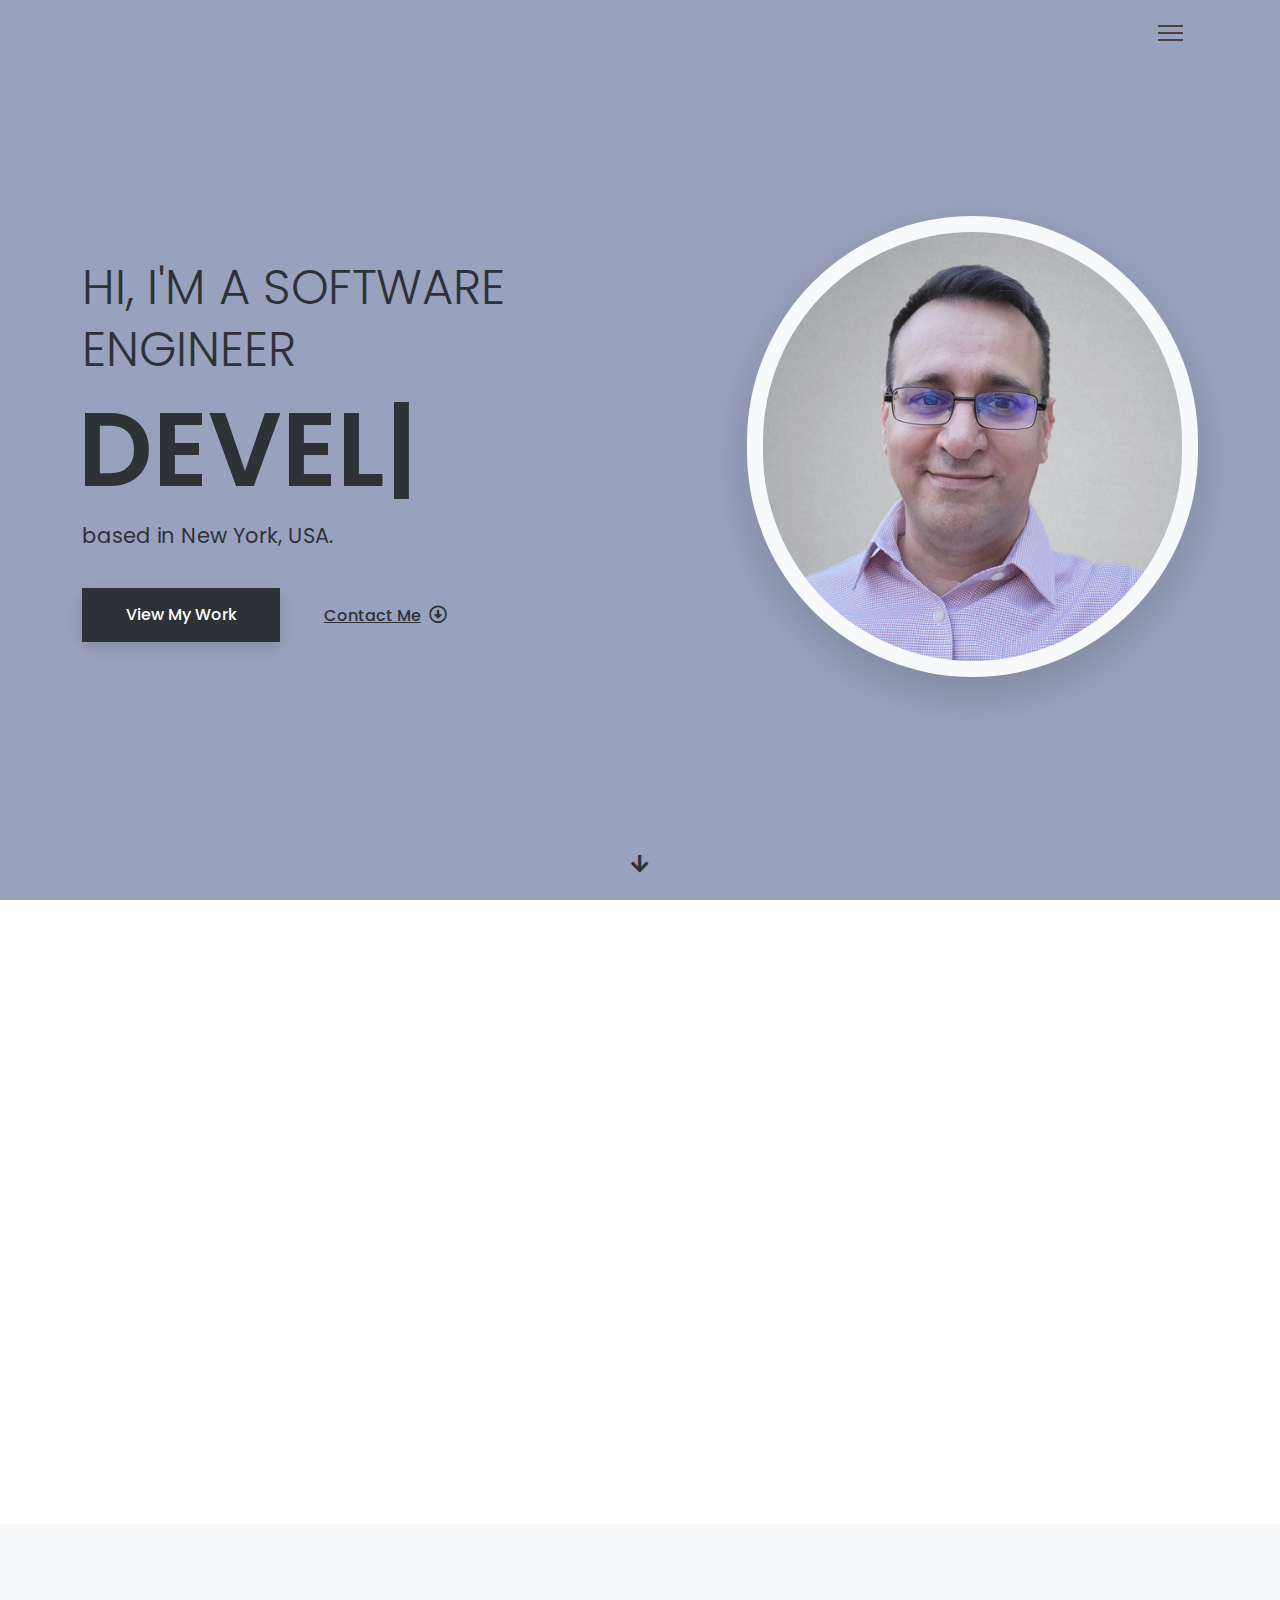
<file: index.html>
<!DOCTYPE html>
<html lang="en">

<head>
  <meta charset="UTF-8" />
  <meta http-equiv="X-UA-Compatible" content="IE=edge">
  <meta name="viewport" content="width=device-width, initial-scale=1, minimum-scale=1.0, shrink-to-fit=no">
  <link href="images/favicon.png" rel="icon" />
  <title>Felice Forgione</title>
  <meta name="description" content="Software Engineer">
  <meta name="author" content="feliceforgione.com">

  <!-- Web Fonts -->
  <link rel='stylesheet' href='https://fonts.googleapis.com/css?family=Poppins:100,200,300,400,500,600,700,800,900'
    type='text/css'>

  <!-- Stylesheet
============================== -->
  <!-- Animate -->
  <link rel="stylesheet" type="text/css" href="vendor/animate/animate.min.css" />
  <!-- Bootstrap -->
  <link rel="stylesheet" type="text/css" href="vendor/bootstrap/css/bootstrap.min.css" />
  <!-- Font Awesome Icon -->
  <link rel="stylesheet" type="text/css" href="vendor/font-awesome/css/all.min.css" />
  <!-- Owl Carousel -->
  <link rel="stylesheet" type="text/css" href="vendor/owl.carousel/assets/owl.carousel.min.css" />
  <!-- Magnific Popup -->
  <link rel="stylesheet" type="text/css" href="vendor/magnific-popup/magnific-popup.min.css" />

</head>
<!-- Custom Stylesheet -->
<link rel="stylesheet" type="text/css" href="css/stylesheet.css" />
<link rel="stylesheet" type="text/css" href="css/color-cyan.css" />
<script defer src="https://umami.forgeai.dev/script.js" data-website-id="a719e6cb-b8a6-48db-be18-5f96a50180c5"></script>
</head>

<body data-bs-spy="scroll" data-bs-target=".navbar" data-bs-offset="70">

  <!-- Preloader -->
  <div class="preloader">
    <div class="lds-ellipsis">
      <div></div>
      <div></div>
      <div></div>
      <div></div>
    </div>
  </div>
  <!-- Preloader End -->

  <!-- Document Wrapper   
=============================== -->
  <div id="main-wrapper">

    <!-- Header -->
    <header id="header" class="sticky-top">
      <!-- Navbar -->
      <nav
        class="primary-menu navbar navbar-expand-none navbar-overlay navbar-overlay-dark bg-transparent border-bottom-0 text-5 fw-600">
        <div class="container">
          <!-- Logo -->
          <a class="logo"></a>
          <!-- Logo End -->

          <button class="navbar-toggler" type="button" data-bs-toggle="collapse"
            data-bs-target="#header-nav"><span></span><span></span><span></span></button>
          <div id="header-nav" class="collapse navbar-collapse">
            <div class="d-flex flex-column h-100 align-items-center justify-content-center">
              <ul class="navbar-nav">
                <li class="nav-item"><a class="nav-link smooth-scroll active" href="#home">Home</a></li>
                <li class="nav-item"><a class="nav-link smooth-scroll" href="#about">About Me</a></li>
                <li class="nav-item"><a class="nav-link smooth-scroll" href="#portfolio">Portfolio</a></li>
                <li class="nav-item"><a class="nav-link smooth-scroll" href="#services">What I Do</a></li>
                <li class="nav-item"><a class="nav-link smooth-scroll" href="#resume">Resume</a></li>
                <li class="nav-item"><a class="nav-link smooth-scroll" href="#contact">Contact Me</a></li>
              </ul>
              <ul class="social-icons social-icons-light social-icons-lg social-icons-light d-inline-flex mt-4">
                <li class="social-icons-twitter"><a data-bs-toggle="tooltip" href="https://twitter.com/forgione67/"
                    target="_blank" title="" data-bs-original-title="Twitter"><i class="fab fa-twitter"></i></a></li>
                <li class="social-icons-github"><a data-bs-toggle="tooltip" href="http://www.github.com/feliceforgione"
                    target="_blank" title="" data-bs-original-title="GitHub"><i class="fab fa-github"></i></a></li>
                <li class="social-icons-linkedin"><a data-bs-toggle="tooltip"
                    href="https://www.linkedin.com/in/feliceforgione/" target="_blank" title=""
                    data-bs-original-title="Linkedin"><i class="fab fa-linkedin-in"></i></a>
                </li>
                <li class="social-icons-linkedin"><a data-bs-toggle="tooltip" href="https://angel.co/u/felice-forgione"
                    target="_blank" title="" data-bs-original-title="AngelList"><i class='fab fa-angellist'></i></a>
                </li>

              </ul>
            </div>
          </div>
        </div>
      </nav>
      <!-- Navbar End -->
    </header>
    <!-- Header End -->

    <!-- Content
  ============================================= -->
    <div id="content" role="main">

      <!-- Intro
    ============================================= -->
      <section id="home" class="bg-primary d-flex fullscreen position-relative py-5">
        <div class="container my-auto py-4">
          <div class="row">
            <div class="col-lg-7 text-center text-lg-start align-self-center order-1 order-lg-0 wow fadeIn">
              <h1 class="text-12 fw-300 mb-0 text-uppercase">Hi, I'm a Software Engineer</h1>
              <div class="typed-strings">
                <p>Developer</p>
                <p>Designer</p>
                <p>Researcher</p>
              </div>
              <h2 class="text-21 fw-600 text-uppercase mb-0 ms-n1"><span class="typed"></span></h2>
              <p class="text-5">based in New York, USA.</p>
              <a href="#portfolio" class="btn btn-dark rounded-0 smooth-scroll mt-3">View My Work</a><a href="#contact"
                class="btn btn-link text-dark smooth-scroll mt-3">Contact Me<span class="text-4 ms-2"><i
                    class="far fa-arrow-alt-circle-down"></i></span></a>
            </div>
            <div class="col-lg-5 text-center align-self-center mb-4 mb-lg-0 order-0 order-lg-1">
              <div class="bg-light rounded-pill d-inline-block p-3 shadow-lg wow zoomIn"> <img
                  class="img-fluid rounded-pill d-block" src="images/profile.jpg" title="I'm Callum" alt=""></div>
            </div>
          </div>
        </div>
        <a href="#about" class="scroll-down-arrow text-dark smooth-scroll"><span class="animated"><i
              class="fas fa-arrow-down"></i></span></a>
      </section>
      <!-- Intro end -->

      <!-- About
    ============================================= -->
      <section id="about" class="section">
        <div class="container">
          <!-- Heading -->
          <p class="text-center mb-2 wow fadeInUp"><span class="bg-gen  text-dark px-2">About Me</span></p>
          <h2 class="text-10 fw-600 text-center mb-5 wow fadeInUp">Who I Am</h2>
          <!-- Heading end-->

          <div class="row">
            <div class="col-lg-8 text-center text-lg-start wow fadeInUp">
              <h2 class="text-8 fw-400 mb-3">Hi, I'm <span class="fw-700 text-primary-bg border-primary text-12">Felice
                  Forgione</span></h2>
              <p class="text-5 text-align-justify">I’m a creative, detail-oriented problem solver with a deep interest
                in developing
                healthcare web applications and have a growing interest in blockchain technology. I am also a clinical
                research
                Pharmacist that was responsible for the clinical data management behind many blockbuster medications.
              </p>
            </div>
            <div class="col-lg-4 mt-4 mt-lg-0 wow fadeInUp" data-wow-delay="0.2s">
              <div class="featured-box style-4">
                <div class="featured-box-icon text-25 text-primary ">
                  <i class="fas fa-code"></i>
                  </span>
                </div>

              </div>
            </div>
          </div>

        </div>
      </section>
      <!-- About end -->

      <!-- Portfolio
    ============================================= -->
      <section id="portfolio" class="section bg-light">
        <div class="container">
          <!-- Heading -->
          <p class=" text-center mb-2 wow fadeInUp"><span class="bg-gen  text-dark px-2">Portfolio</span></p>
          <h2 class="text-10 fw-600 text-center mb-5 wow fadeInUp">Some Recent Projects</h2>
          <!-- Heading end-->

          <div class="portfolio wow fadeInUp">
            <div class="row g-4 mt-3 portfolio-filter">
              <div class="col-sm-6 col-lg-4 detailed">
                <div class="portfolio-box">
                  <div class="portfolio-img"> <img class="img-fluid d-block" src="images/projects/forgeprompt.png"
                      alt="">
                    <div class="portfolio-overlay"> <a class="popup-ajax stretched-link"
                        href="ajax/portfolio-ajax-forgeprompt.html"></a>
                      <div class="portfolio-overlay-details">
                        <p class="text-primary text-8"><i class="fas fa-file-alt"></i></p>
                        <h5 class="text-white text-5">Forge Prompt</h5>

                      </div>
                    </div>
                  </div>
                </div>
              </div>
              <div class="col-sm-6 col-lg-4 detailed">
                <div class="portfolio-box">
                  <div class="portfolio-img"> <img class="img-fluid d-block" src="images/projects/foodiegram.jpg"
                      alt="">
                    <div class="portfolio-overlay"> <a class="popup-ajax stretched-link"
                        href="ajax/portfolio-ajax-foodiegram.html"></a>
                      <div class="portfolio-overlay-details">
                        <p class="text-primary text-8"><i class="fas fa-file-alt"></i></p>
                        <h5 class="text-white text-5">Foodiegram</h5>

                      </div>
                    </div>
                  </div>
                </div>
              </div>

              <div class="col-sm-6 col-lg-4 detailed">
                <div class="portfolio-box">
                  <div class="portfolio-img"> <img class="img-fluid d-block" src="images/projects/omega.jpg" alt="">
                    <div class="portfolio-overlay"> <a class="popup-ajax stretched-link"
                        href="ajax/portfolio-ajax-omega.html"></a>
                      <div class="portfolio-overlay-details">
                        <p class="text-primary text-8"><i class="fas fa-file-alt"></i></p>
                        <h5 class="text-white text-5">Omega Nurtrition</h5>

                      </div>
                    </div>
                  </div>
                </div>
              </div>
              <div class="col-sm-6 col-lg-4 mockups" data-wow-delay="0.2s">
                <div class="portfolio-box">
                  <div class="portfolio-img"> <img class="img-fluid d-block" src="images/projects/bioclair.jpg" alt="">
                    <div class="portfolio-overlay"> <a class="popup-ajax stretched-link"
                        href="ajax/portfolio-ajax-bioclair.html"></a>
                      <div class="portfolio-overlay-details">
                        <p class="text-primary text-8"><i class="fas fa-file-alt"></i></p>
                        <h5 class="text-white text-5">BioClair</h5>

                      </div>
                    </div>
                  </div>
                </div>
              </div>
              <div class="col-sm-6 col-lg-4 youtube" data-wow-delay="0.3s">
                <div class="portfolio-box">
                  <div class="portfolio-img"> <img class="img-fluid d-block" src="images/projects/otcguide1.jpg" alt="">
                    <div class="portfolio-overlay"> <a class="popup-ajax stretched-link"
                        href="ajax/portfolio-ajax-iotc.html"></a>
                      <div class="portfolio-overlay-details">
                        <p class="text-primary text-8"><i class="fas fa-file-alt"></i></p>
                        <h5 class="text-white text-5">OTC Guide</h5>

                      </div>
                    </div>
                  </div>
                </div>
              </div>
              <div class="col-sm-6 col-lg-4 vimeo">
                <div class="portfolio-box">
                  <div class="portfolio-img"> <img class="img-fluid d-block" src="images/projects/ieats.jpg" alt="">
                    <div class="portfolio-overlay"> <a class="popup-ajax stretched-link"
                        href="ajax/portfolio-ajax-ieats.html"></a>
                      <div class="portfolio-overlay-details">
                        <p class="text-primary text-8"><i class="fas fa-file-alt"></i></p>
                        <h5 class="text-white text-5">iEats</h5>

                      </div>
                    </div>
                  </div>
                </div>
              </div>
              <div class="col-sm-6 col-lg-4 detailed" data-wow-delay="0.2s">
                <div class="portfolio-box">
                  <div class="portfolio-img"> <img class="img-fluid d-block" src="images/projects/forgia.jpg" alt="">
                    <div class="portfolio-overlay"> <a class="popup-ajax stretched-link"
                        href="ajax/portfolio-ajax-forgia.html"></a>
                      <div class="portfolio-overlay-details">
                        <p class="text-primary text-8"><i class="fas fa-file-alt"></i></p>
                        <h5 class="text-white text-5">Forgia</h5>

                      </div>
                    </div>
                  </div>
                </div>
              </div>
              <div class="col-sm-6 col-lg-4 mockups" data-wow-delay="0.3s">
                <div class="portfolio-box">
                  <div class="portfolio-img"> <img class="img-fluid d-block" src="images/projects/hiv.jpg" alt="">
                    <div class="portfolio-overlay"> <a class="popup-ajax stretched-link"
                        href="ajax/portfolio-ajax-hiv.html"></a>
                      <div class="portfolio-overlay-details">
                        <p class="text-primary text-8"><i class="fas fa-file-alt"></i></p>
                        <h5 class="text-white text-5">HIV Pharmacotherapy Network</h5>

                      </div>
                    </div>
                  </div>
                </div>
              </div>
            </div>
          </div>
        </div>
      </section>
      <!-- Portfolio end -->


      <!-- Services
    ============================================= -->
      <section id="services" class="section bg-light">
        <div class="container">
          <!-- Heading -->
          <p class=" text-center mb-2 wow fadeInUp"><span class="bg-gen text-dark px-2">What I Do?</span></p>
          <h2 class="text-10 fw-600 text-center mb-5 wow fadeInUp">How I Can Help Your Next Project</h2>
          <!-- Heading end-->

          <div class="row gy-5 mt-5">
            <div class="col-sm-6 col-lg-4 wow fadeInUp">
              <div class="featured-box text-center px-md-4">
                <div class="featured-box-icon text-primary text-13"> <i class="fas fa-pencil-ruler"></i> </div>
                <h3 class="text-6 fw-600 mb-3">Back End Development</h3>

              </div>
            </div>
            <div class="col-sm-6 col-lg-4 wow fadeInUp">
              <div class="featured-box text-center px-md-4">
                <div class="featured-box-icon text-primary text-13"> <i class="fas fa-desktop"></i></div>
                <h3 class="text-6 fw-600 mb-3">Web Design</h3>
              </div>
            </div>


            <div class="col-sm-6 col-lg-4 wow fadeInUp">
              <div class="featured-box text-center px-md-4">
                <div class="featured-box-icon text-primary text-13"> <i class="fas fa-palette"></i> </div>
                <h3 class="text-6 fw-600 mb-3">Graphic Design</h3>

              </div>
            </div>
            <div class="col-sm-6 col-lg-4 wow fadeInUp">
              <div class="featured-box text-center px-md-4">
                <div class="featured-box-icon text-primary text-13"> <i class="fas fa-database"></i> </div>
                <h3 class="text-6 fw-600 mb-3">Data Management</h3>

              </div>
            </div>
            <div class="col-sm-6 col-lg-4 wow fadeInUp">
              <div class="featured-box text-center px-md-4">
                <div class="featured-box-icon text-primary text-13"> <i class="fas fa-chart-area"></i> </div>
                <h3 class="text-6 fw-600 mb-3">Data Analysis</h3>

              </div>
            </div>
            <div class="col-sm-6 col-lg-4 wow fadeInUp">
              <div class="featured-box text-center px-md-4">
                <div class="featured-box-icon text-primary text-13"> <i class="fas fa-bullhorn"></i> </div>
                <h3 class="text-6 fw-600 mb-3">Digital Marketing</h3>

              </div>
            </div>
          </div>
        </div>
      </section>
      <!-- Services end -->

      <!-- Resume
    ============================================= -->
      <section id="resume" class="section">
        <div class="container">
          <!-- Heading -->
          <p class=" text-center mb-2 wow fadeInUp"><span class="bg-gen  text-dark px-2">Resume</span></p>
          <h2 class="text-10 fw-600 text-center mb-5 wow fadeInUp">Summary of My Resume</h2>
          <!-- Heading end-->

          <div class="row g-5 mt-5">
            <!-- My Education -->
            <div class="col-lg-6 wow fadeInUp">
              <h2 class="text-7 fw-600 mb-4 pb-2">Education</h2>
              <div class="border-start border-2 border-primary ps-3">
                <h3 class="text-5">Pharmacy</h3>
                <p class="mb-2">State University of New York at Buffalo</p>
                <p class="text-muted">Cum Laude</p>

              </div>
            </div>
            <!-- My Experience -->
            <div class="col-lg-6 wow fadeInUp" data-wow-delay="0.2s">
              <h2 class="text-7 fw-600 mb-4 pb-2">Experience</h2>
              <div class="border-start border-2 border-primary ps-3">
                <h3 class="text-5">Software Engineer</h3>
                <p class="mb-2">100Devs </p>
                <hr class="my-4">
                <h3 class="text-5">Clinical Data Management</h3>
                <p class="mb-2">Merck & Co.</p>
              </div>
            </div>
          </div>

          <!-- My Skills -->
          <h2 class="text-7 fw-600 mb-4 pb-2 mt-5 wow fadeInUp">Technical Skills</h2>
          <div class="row gx-5">
            <div class="col-md-6 wow fadeInUp">
              <p class="fw-500 text-start mb-2">Web Design / Full Stack Web Development <span class="float-end"></span></p>
              <div class="progress progress-sm mb-4">
                <div class="progress-bar" role="progressbar" style="width: 100%" aria-valuenow="100" aria-valuemin="0"
                  aria-valuemax="100"></div>
              </div>
              <p class="fw-500 text-start mb-2">Generative AI / Prompt Engineering / LangChain <span class="float-end"></span></p>
              <div class="progress progress-sm mb-4">
                <div class="progress-bar" role="progressbar" style="width: 100%" aria-valuenow="100" aria-valuemin="0"
                  aria-valuemax="100"></div>
              </div>
              <p class="fw-500 text-start mb-2">HTML / CSS / Material UI / Wordpress<span class="float-end"></span></p>
              <div class="progress progress-sm mb-4">
                <div class="progress-bar" role="progressbar" style="width: 100%" aria-valuenow="100" aria-valuemin="0"
                  aria-valuemax="100"></div>
              </div>
    
            </div>
            <div class="col-md-6 wow fadeInUp" data-wow-delay="0.2s">
              <p class="fw-500 text-start mb-2">React JS / Next Js <span class="float-end"></span></p>
              <div class="progress progress-sm mb-4">
                <div class="progress-bar" role="progressbar" style="width: 100%" aria-valuenow="100" aria-valuemin="0"
                  aria-valuemax="100"></div>
              </div>
              <p class="fw-500 text-start mb-2">JavaScript / TypeScript / Node.js / Python <span class="float-end"></span></p>
              <div class="progress progress-sm mb-4">
                <div class="progress-bar" role="progressbar" style="width: 100%" aria-valuenow="100" aria-valuemin="0"
                  aria-valuemax="100"></div>
              </div>
              <p class="fw-500 text-start mb-2">Mongo / Oracle / MySql / SQL / PostgreSQL<span class="float-end"></span>
              </p>
              <div class="progress progress-sm mb-4">
                <div class="progress-bar" role="progressbar" style="width: 100%" aria-valuenow="100" aria-valuemin="0"
                  aria-valuemax="100"></div>
              </div>
            </div>
          </div>

        </div>
      </section>
      <!-- Resume end -->





      <!-- Contact Me
    ============================================= -->
      <section id="contact" class="section bg-primary">
        <div class="container">
          <div class="row">
            <div class="col-lg-5 text-center text-lg-start wow fadeInUp">
              <h2 class="text-10 fw-600 mb-5">Let's Get In Touch</h2>
              <p class="text-5 mb-5">I enjoy discussing new projects and design challenges. Please reach out to me to
                discuss your project needs.</p>

              <ul class="social-icons social-icons-lg justify-content-center justify-content-lg-start mt-5">
                <li class="social-icons-twitter"><a data-bs-toggle="tooltip" href="https://twitter.com/forgione67/"
                    target="_blank" title="" data-bs-original-title="Twitter"><i class="fab fa-twitter"></i></a></li>


                <li class="social-icons-github"><a data-bs-toggle="tooltip" href="http://www.github.com/feliceforgione"
                    target="_blank" title="" data-bs-original-title="GitHub"><i class="fab fa-github"></i></a></li>
                <li class="social-icons-linkedin"><a data-bs-toggle="tooltip"
                    href="https://www.linkedin.com/in/feliceforgione/" target="_blank" title=""
                    data-bs-original-title="Linkedin"><i class="fab fa-linkedin-in"></i></a>
                </li>
                <li class="social-icons-linkedin"><a data-bs-toggle="tooltip" href="https://angel.co/u/felice-forgione"
                    target="_blank" title="" data-bs-original-title="AngelList"><i class='fab fa-angellist'></i></a>
                </li>
              </ul>
            </div>
            <div class="col-lg-6 ms-auto mt-5 mt-lg-0 wow fadeInUp" data-wow-delay="0.3s">
              <h2 class="text-10 fw-600 text-center text-lg-start mb-5">CONTACT ME</h2>
              <p class="text-5 mb-5"><i class="fa fa-envelope"></i>
                <script language="JavaScript" type="text/javascript">
                  var part1 = "forgione67";
                  var part2 = Math.pow(2, 6);
                  var part3 = String.fromCharCode(part2);
                  var part4 = "gmail.com";
                  var part5 = part1 + String.fromCharCode(part2) + part4;
                  document.write("Email: <a href=" + "mai" + "lto" + ":"
                    + part5 + ">" + part1 + part3 + part4 + "</a>");
                </script>
              </p>
            </div>
          </div>
        </div>
      </section>
      <!-- Contact Me end -->

    </div>
    <!-- Content end -->

    <!-- Footer
  ============================================= -->
    <footer id="footer" class="section bg-dark text-white">
      <div class="container">
        <div class="row">
          <div class="col-lg-6 text-center text-lg-start wow fadeInUp">
            <p class="mb-2 mb-lg-0">FeliceForgione.com</p>
          </div>
          <div class="col-lg-6  text-lg-end wow fadeInUp">
            <p class="mb-2 mb-lg-0">Copyright ©
              <script language="JavaScript" type="text/javascript"> document.write(new Date().getFullYear()); </script>
              . All
              Rights Reserved.
            </p>
          </div>

        </div>
      </div>
    </footer>
    <!-- Footer end -->

  </div>
  <!-- Document Wrapper end -->

  <!-- Back to Top
============================================= -->
  <a id="back-to-top" class="rounded-circle" data-bs-toggle="tooltip" title="Back to Top" href="javascript:void(0)"><i
      class="fas fa-arrow-up"></i></a>

  <!-- JavaScript -->
  <script src="vendor/jquery/jquery.min.js"></script>
  <script src="vendor/bootstrap/js/bootstrap.bundle.min.js"></script>
  <!-- Easing -->
  <script src="vendor/jquery.easing/jquery.easing.min.js"></script>
  <!-- Appear -->
  <script src="vendor/jquery.appear/jquery.appear.min.js"></script>
  <!-- WOW animation -->
  <script src="vendor/wow/wow.min.js"></script>
  <!-- Images Loaded -->
  <script src="vendor/imagesloaded/imagesloaded.pkgd.min.js"></script>
  <!-- Typed -->
  <script src="vendor/typed/typed.min.js"></script>
  <!-- Parallax Bg -->
  <script src="vendor/parallaxie/parallaxie.min.js"></script>
  <!-- Owl Carousel -->
  <script src="vendor/owl.carousel/owl.carousel.min.js"></script>
  <!-- isotope Portfolio Filter -->
  <script src="vendor/isotope/isotope.pkgd.min.js"></script>
  <!-- Magnific Popup -->
  <script src="vendor/magnific-popup/jquery.magnific-popup.min.js"></script>
  <!-- Custom Script -->
  <script src="js/theme.js"></script>
</body>

</html>
</file>
<file: css/stylesheet.css>
/* =================================== */
/*  1. Basic Style 
/* =================================== */
body,
html {
  height: 100%;
}

body {
  background: #dddddd;
  font-family: "Poppins", sans-serif;
}

/*-------- Preloader --------*/
.preloader {
  position: fixed;
  width: 100%;
  height: 100%;
  z-index: 999999999 !important;
  background-color: #fff;
  top: 0;
  left: 0;
  right: 0;
  bottom: 0;
}

.preloader .lds-ellipsis {
  display: inline-block;
  position: absolute;
  width: 80px;
  height: 80px;
  margin-top: -40px;
  margin-left: -40px;
  top: 50%;
  left: 50%;
}

.preloader .lds-ellipsis div {
  position: absolute;
  top: 33px;
  width: 13px;
  height: 13px;
  border-radius: 50%;
  background: #000;
  animation-timing-function: cubic-bezier(0, 1, 1, 0);
}

.preloader .lds-ellipsis div:nth-child(1) {
  left: 8px;
  animation: lds-ellipsis1 0.6s infinite;
}

.preloader .lds-ellipsis div:nth-child(2) {
  left: 8px;
  animation: lds-ellipsis2 0.6s infinite;
}

.preloader .lds-ellipsis div:nth-child(3) {
  left: 32px;
  animation: lds-ellipsis2 0.6s infinite;
}

.preloader .lds-ellipsis div:nth-child(4) {
  left: 56px;
  animation: lds-ellipsis3 0.6s infinite;
}

.preloader.preloader-dark {
  background-color: #000;
}

.preloader.preloader-dark .lds-ellipsis div {
  background-color: #fff;
}

@keyframes lds-ellipsis1 {
  0% {
    transform: scale(0);
  }
  100% {
    transform: scale(1);
  }
}

@keyframes lds-ellipsis3 {
  0% {
    transform: scale(1);
  }
  100% {
    transform: scale(0);
  }
}

@keyframes lds-ellipsis2 {
  0% {
    transform: translate(0, 0);
  }
  100% {
    transform: translate(24px, 0);
  }
}

/*--- Preloader Magnific Popup ----*/
.mfp-container .preloader {
  background: transparent;
}

.mfp-container .preloader .lds-ellipsis div {
  background: #fff;
}

::selection {
  background: #f5df4e;
  color: #fff;
  text-shadow: none;
}

form {
  padding: 0;
  margin: 0;
  display: inline;
}

img {
  vertical-align: inherit;
}

a,
a:focus {
  color: #f5df4e;
  -webkit-transition: all 0.2s ease;
  transition: all 0.2s ease;
}

a:hover,
a:active {
  color: #f3d92c;
  text-decoration: none;
  -webkit-transition: all 0.2s ease;
  transition: all 0.2s ease;
}

a:focus,
a:active,
.btn.active.focus,
.btn.active:focus,
.btn.focus,
.btn:active.focus,
.btn:active:focus,
.btn:focus,
button:focus,
button:active {
  outline: none;
}

p {
  line-height: 1.8;
}

blockquote {
  border-width: 0 0 0 5px;
  border-style: solid;
  border-color: #eee;
  padding: 10px 20px;
}

.rtl blockquote {
  border-width: 0 5px 0 0px;
}

iframe {
  border: 0 !important;
}

h1,
h2,
h3,
h4,
h5,
h6 {
  font-family: "Poppins", sans-serif;
}

/* =================================== */
/*  2. Helpers Classes
/* =================================== */
/* Box Shadow */
.shadow-md {
  -webkit-box-shadow: 0px 0px 50px -35px rgba(0, 0, 0, 0.4) !important;
  box-shadow: 0px 0px 50px -35px rgba(0, 0, 0, 0.4) !important;
}

/* Border Radius */
.rounded-lg {
  border-radius: 0.6rem !important;
}

.rounded-top-0 {
  border-top-start-radius: 0px !important;
  border-top-end-radius: 0px !important;
}

.rounded-bottom-0 {
  border-bottom-start-radius: 0px !important;
  border-bottom-end-radius: 0px !important;
}

.rounded-start-0 {
  border-top-start-radius: 0px !important;
  border-bottom-start-radius: 0px !important;
}

.rounded-end-0 {
  border-top-end-radius: 0px !important;
  border-bottom-end-radius: 0px !important;
}

/* Text Size */
.text-0 {
  font-size: 11px !important;
  font-size: 0.6875rem !important;
}

.text-1 {
  font-size: 12px !important;
  font-size: 0.75rem !important;
}

.text-2 {
  font-size: 14px !important;
  font-size: 0.875rem !important;
}

.text-3 {
  font-size: 16px !important;
  font-size: 1rem !important;
}

.text-4 {
  font-size: 18px !important;
  font-size: 1.125rem !important;
}

.text-5 {
  font-size: 21px !important;
  font-size: 1.3125rem !important;
}

.text-6 {
  font-size: 24px !important;
  font-size: 1.5rem !important;
}

.text-7 {
  font-size: 28px !important;
  font-size: 1.75rem !important;
}

.text-8 {
  font-size: 32px !important;
  font-size: 2rem !important;
}

.text-9 {
  font-size: 36px !important;
  font-size: 2.25rem !important;
}

.text-10 {
  font-size: 40px !important;
  font-size: 2.5rem !important;
}

.text-11 {
  font-size: calc(1.4rem + 1.8vw) !important;
}

@media (min-width: 1200px) {
  .text-11 {
    font-size: 2.75rem !important;
  }
}

.text-12 {
  font-size: calc(1.425rem + 2.1vw) !important;
}

@media (min-width: 1200px) {
  .text-12 {
    font-size: 3rem !important;
  }
}

.text-13 {
  font-size: calc(1.45rem + 2.4vw) !important;
}

@media (min-width: 1200px) {
  .text-13 {
    font-size: 3.25rem !important;
  }
}

.text-14 {
  font-size: calc(1.475rem + 2.7vw) !important;
}

@media (min-width: 1200px) {
  .text-14 {
    font-size: 3.5rem !important;
  }
}

.text-15 {
  font-size: calc(1.5rem + 3vw) !important;
}

@media (min-width: 1200px) {
  .text-15 {
    font-size: 3.75rem !important;
  }
}

.text-16 {
  font-size: calc(1.525rem + 3.3vw) !important;
}

@media (min-width: 1200px) {
  .text-16 {
    font-size: 4rem !important;
  }
}

.text-17 {
  font-size: calc(1.575rem + 3.9vw) !important;
}

@media (min-width: 1200px) {
  .text-17 {
    font-size: 4.5rem !important;
  }
}

.text-18 {
  font-size: calc(1.625rem + 4.5vw) !important;
}

@media (min-width: 1200px) {
  .text-18 {
    font-size: 5rem !important;
  }
}

.text-19 {
  font-size: calc(1.65rem + 4.8vw) !important;
}

@media (min-width: 1200px) {
  .text-19 {
    font-size: 5.25rem !important;
  }
}

.text-20 {
  font-size: calc(1.7rem + 5.4vw) !important;
}

@media (min-width: 1200px) {
  .text-20 {
    font-size: 5.75rem !important;
  }
}

.text-21 {
  font-size: calc(1.775rem + 6.3vw) !important;
}

@media (min-width: 1200px) {
  .text-21 {
    font-size: 6.5rem !important;
  }
}

.text-22 {
  font-size: calc(1.825rem + 6.9vw) !important;
}

@media (min-width: 1200px) {
  .text-22 {
    font-size: 7rem !important;
  }
}

.text-23 {
  font-size: calc(1.9rem + 7.8vw) !important;
}

@media (min-width: 1200px) {
  .text-23 {
    font-size: 7.75rem !important;
  }
}

.text-24 {
  font-size: calc(1.95rem + 8.4vw) !important;
}

@media (min-width: 1200px) {
  .text-24 {
    font-size: 8.25rem !important;
  }
}

.text-25 {
  font-size: calc(2.025rem + 9.3vw) !important;
}

@media (min-width: 1200px) {
  .text-25 {
    font-size: 9rem !important;
  }
}

.text-11,
.text-12,
.text-13,
.text-14,
.text-15,
.text-16,
.text-17,
.text-18,
.text-19,
.text-20,
.text-21,
.text-22,
.text-23,
.text-24,
.text-25 {
  line-height: 1.3;
}

/* Font Weight */
.fw-100 {
  font-weight: 100 !important;
}

.fw-200 {
  font-weight: 200 !important;
}

.fw-300 {
  font-weight: 300 !important;
}

.fw-400 {
  font-weight: 400 !important;
}

.fw-500 {
  font-weight: 500 !important;
}

.fw-600 {
  font-weight: 600 !important;
}

.fw-700 {
  font-weight: 700 !important;
}

.fw-800 {
  font-weight: 800 !important;
}

.fw-900 {
  font-weight: 900 !important;
}

/* Opacity */
.opacity-0 {
  opacity: 0;
}

.opacity-1 {
  opacity: 0.1;
}

.opacity-2 {
  opacity: 0.2;
}

.opacity-3 {
  opacity: 0.3;
}

.opacity-4 {
  opacity: 0.4;
}

.opacity-5 {
  opacity: 0.5;
}

.opacity-6 {
  opacity: 0.6;
}

.opacity-7 {
  opacity: 0.7;
}

.opacity-8 {
  opacity: 0.8;
}

.opacity-9 {
  opacity: 0.9;
}

.opacity-10 {
  opacity: 1;
}

/* Background light */
.bg-light-1 {
  background-color: #e9ecef !important;
}

.bg-light-2 {
  background-color: #dee2e6 !important;
}

.bg-light-3 {
  background-color: #ced4da !important;
}

.bg-light-4 {
  background-color: #adb5bd !important;
}

/* Background Dark */
.bg-dark {
  background-color: #111418 !important;
}

.bg-dark-1 {
  background-color: #212529 !important;
}

.bg-dark-2 {
  background-color: #343a40 !important;
}

.bg-dark-3 {
  background-color: #495057 !important;
}

.bg-dark-4 {
  background-color: #6c757d !important;
}

/* Progress Bar */
.progress-sm {
  height: 0.5rem !important;
}

.progress-lg {
  height: 1.5rem !important;
}

hr {
  opacity: 0.1;
}

/* =================================== */
/*  3. Layouts
/* =================================== */
#main-wrapper {
  background: #fff;
}

.box #main-wrapper {
  max-width: 1200px;
  margin: 0 auto;
  -webkit-box-shadow: 0px 0px 10px rgba(0, 0, 0, 0.1);
  box-shadow: 0px 0px 10px rgba(0, 0, 0, 0.1);
}

.section {
  position: relative;
  padding: 6.5rem 0;
  overflow: hidden;
}

@media (max-width: 767.98px) {
  .section {
    padding: 3.5rem 0;
  }
}

/*== Fullscreen Height ==*/
.fullscreen {
  min-height: 100vh !important;
}

/*== Fullscreen Height ==*/
.fullscreen-with-header {
  min-height: calc(100vh - 67px) !important;
}

/*== Scroll Down Arrow ==*/
.scroll-down-arrow {
  position: absolute;
  z-index: 3;
  bottom: 20px;
  left: 50%;
  margin-left: -16px;
  width: 32px;
  height: 32px;
  line-height: 32px;
  font-size: 20px;
  text-align: center;
  color: #fff;
}

.scroll-down-arrow .animated {
  position: relative;
  animation: fadeInDown 1.5s infinite;
  -webkit-animation: fadeInDown 1.5s infinite;
  -moz-animation: fadeInDown 1.5s infinite;
  -o-animation: fadeInDown 1.5s infinite;
}

@keyframes fadeInDown {
  0% {
    top: -25px;
    opacity: 0;
  }
  100% {
    top: 10px;
    opacity: 1;
  }
}

/*== Heading Separator Line ==*/
.heading-separator-line {
  width: 80px;
}

/* =================================== */
/*  4. Header
/* =================================== */
#header {
  -webkit-transition: all 0.5s ease;
  transition: all 0.5s ease;
}

#header .navbar {
  padding: 0px;
}

#header .logo {
  -webkit-box-align: center;
  -ms-flex-align: center;
  align-items: center;
  display: -webkit-box;
  display: -ms-flexbox;
  display: flex;
  -ms-flex-item-align: stretch;
  align-self: stretch;
}

/*=== 4.1 Navigation ===*/
.navbar-light .navbar-nav .active > .nav-link {
  color: #0c2f55;
}

.navbar-light .navbar-nav .nav-link.active,
.navbar-light .navbar-nav .nav-link.show {
  color: #0c2f55;
}

.navbar-light .navbar-nav .show > .nav-link {
  color: #0c2f55;
}

.primary-menu {
  display: -webkit-box !important;
  display: -ms-flexbox !important;
  display: flex !important;
  height: auto !important;
  -webkit-box-ordinal-group: 0;
  -ms-flex-item-align: stretch;
  align-self: stretch;
  background: #fff;
  border-bottom: 1px solid #efefef;
}

.primary-menu.bg-transparent {
  position: absolute;
  z-index: 999;
  top: 0;
  left: 0;
  width: 100%;
  box-shadow: none;
  border-bottom: 1px solid rgba(250, 250, 250, 0.3);
}

.primary-menu.sticky-on {
  position: fixed;
  top: 0;
  width: 100%;
  z-index: 1020;
  left: 0;
  -webkit-box-shadow: 0px 0px 10px rgba(0, 0, 0, 0.05);
  box-shadow: 0px 0px 10px rgba(0, 0, 0, 0.05);
  -webkit-animation: slide-down 0.7s;
  -moz-animation: slide-down 0.7s;
  animation: slide-down 0.7s;
}

@-webkit-keyframes slide-down {
  0% {
    opacity: 0;
    transform: translateY(-100%);
  }
  100% {
    opacity: 1;
    transform: translateY(0);
  }
}

@-moz-keyframes slide-down {
  0% {
    opacity: 0;
    transform: translateY(-100%);
  }
  100% {
    opacity: 1;
    transform: translateY(0);
  }
}

@keyframes slide-down {
  0% {
    opacity: 0;
    transform: translateY(-100%);
  }
  100% {
    opacity: 1;
    transform: translateY(0);
  }
}

.primary-menu.sticky-on .none-on-sticky {
  display: none !important;
}

.primary-menu ul.navbar-nav > li {
  display: -webkit-box;
  display: -ms-flexbox;
  display: flex;
  height: 100%;
}

.primary-menu ul.navbar-nav > li + li {
  margin-left: 2px;
}

.primary-menu ul.navbar-nav > li a {
  display: -webkit-box;
  display: -ms-flexbox;
  display: flex;
  -webkit-box-align: center;
  -ms-flex-align: center;
  align-items: center;
}

.primary-menu ul.navbar-nav > li > a:not(.btn) {
  height: 70px;
  padding: 0px 0.85em;
  color: #252b33;
  -webkit-transition: all 0.2s ease;
  transition: all 0.2s ease;
  position: relative;
  position: relative;
}

.primary-menu ul.navbar-nav > li:hover > a:not(.btn),
.primary-menu ul.navbar-nav > li > a.active:not(.btn) {
  -webkit-transition: all 0.2s ease;
  transition: all 0.2s ease;
}

.primary-menu ul.navbar-nav > li a.btn {
  padding: 0.4rem 1.4rem;
}

.primary-menu ul.navbar-nav > li.dropdown .dropdown-menu li > a:not(.btn) {
  padding: 8px 0px;
  background-color: transparent;
  color: #777;
  -webkit-transition: all 0.2s ease;
  transition: all 0.2s ease;
}

.primary-menu
  ul.navbar-nav
  > li.dropdown
  .dropdown-menu
  li:hover
  > a:not(.btn) {
  color: #f5df4e;
  -webkit-transition: all 0.2s ease;
  transition: all 0.2s ease;
}

.primary-menu ul.navbar-nav > li.dropdown .dropdown-menu {
  -webkit-box-shadow: 0px 0px 12px rgba(0, 0, 0, 0.176);
  box-shadow: 0px 0px 12px rgba(0, 0, 0, 0.176);
  border: 0px none;
  padding: 10px 15px;
  min-width: 230px;
  margin: 0;
  font-size: 14px;
  font-size: 0.875rem;
  z-index: 1021;
}

.primary-menu .dropdown-menu-right {
  left: auto !important;
  right: 100% !important;
}

.primary-menu .dropdown-toggle:after {
  content: none;
}

.primary-menu.navbar-line-under-text ul.navbar-nav > li > a:not(.btn):after {
  position: absolute;
  content: "";
  height: 2px;
  width: 0;
  left: 50%;
  right: 0;
  bottom: 16px;
  background-color: transparent;
  color: #fff;
  border-width: 0px 0px 3px 0px;
  border-style: solid;
  border-color: #f5df4e;
  -webkit-transition: all 0.3s ease-in-out;
  transition: all 0.3s ease-in-out;
  transform: translate(-50%, 0) translateZ(0);
  -webkit-transform: translate(-50%, 0) translateZ(0);
}

.primary-menu.navbar-line-under-text
  ul.navbar-nav
  > li
  > a:hover:not(.logo):after,
.primary-menu.navbar-line-under-text ul.navbar-nav > li > a.active:after {
  width: calc(100% - 1.7em);
}

/*== Side Header ==*/
.side-header #main-wrapper {
  margin-left: 260px;
}

.side-header.rtl #main-wrapper {
  margin-right: 260px;
  margin-left: auto;
}

.side-header #header {
  border: none;
}

.side-header .primary-menu {
  position: fixed;
  left: 0;
  top: 0;
  width: 260px;
  height: 100% !important;
  background: #fff;
  border-right: 1px solid rgba(0, 0, 0, 0.07);
  -webkit-box-shadow: 0 0 15px rgba(0, 0, 0, 0.065);
  box-shadow: 0 0 15px rgba(0, 0, 0, 0.065);
  z-index: 2;
  overflow: hidden;
  overflow-y: auto;
}

.side-header.rtl .primary-menu {
  left: auto;
  right: 0;
}

.side-header .navbar-collapse .navbar-nav {
  flex-direction: column;
  width: 100%;
}

.side-header ul.navbar-nav li {
  display: block;
}

.side-header ul.navbar-nav li a:not(.btn) {
  display: block;
  height: auto;
}

.side-header ul.navbar-nav li + li {
  margin-left: 0px;
}

.side-header ul.navbar-nav li > a:hover:after,
.side-header ul.navbar-nav li > a.active:after {
  content: none;
  width: 0px;
}

.side-header ul.navbar-nav > li > a:not(.btn) {
  height: auto;
  padding: 10px 0;
  position: relative;
}

.side-header.side-header-right #main-wrapper {
  margin-right: 260px;
  margin-left: auto;
}

.side-header.side-header-right .primary-menu {
  left: auto;
  right: 0;
}

.side-header.side-header-right.rtl #main-wrapper {
  margin-left: 260px;
  margin-right: auto;
}

.side-header.side-header-right.rtl .primary-menu {
  right: auto;
  left: 0;
}

@media (max-width: 991.98px) {
  .side-header #main-wrapper {
    margin-left: auto;
  }
  .side-header.rtl #main-wrapper {
    margin-right: auto;
  }
  .side-header .primary-menu {
    position: initial;
    width: 100%;
    height: auto !important;
    overflow: visible;
  }
  .side-header.side-header-right #main-wrapper {
    margin-right: auto;
  }
  .side-header.side-header-right.rtl #main-wrapper {
    margin-left: auto;
  }
}

/*== Color Options ==*/
.primary-menu.navbar-text-light .navbar-toggler span {
  background: #fff;
}

.primary-menu.navbar-text-light .navbar-nav > li > a:not(.btn) {
  color: rgba(250, 250, 250, 0.9);
}

.primary-menu.navbar-text-light.navbar-line-under-text
  .navbar-nav
  > li
  > a:not(.logo):after,
.primary-menu.navbar-text-light.navbar-line-under-text
  .navbar-nav
  > li
  > a.active:after {
  border-color: rgba(250, 250, 250, 0.6);
}

.sticky-on.bg-transparent:not(.navbar-text-light),
.sticky-top .sticky-on-top.bg-transparent:not(.navbar-text-light) {
  background-color: #fff !important;
  border-bottom: 1px solid #efefef !important;
}

.sticky-on.navbar-text-light.bg-transparent,
.sticky-top .sticky-on-top.navbar-text-light.bg-transparent {
  background-color: #111 !important;
  -webkit-box-shadow: 0px 0px 10px rgba(250, 250, 250, 0.03);
  box-shadow: 0px 0px 10px rgba(250, 250, 250, 0.03);
  border-bottom: none !important;
}

/* Hamburger Menu Button */
.navbar-toggler {
  width: 25px;
  height: 30px;
  padding: 10px;
  margin: 18px 15px;
  position: relative;
  border: none;
  -webkit-transform: rotate(0deg);
  transform: rotate(0deg);
  -webkit-transition: 0.5s ease-in-out;
  transition: 0.5s ease-in-out;
  cursor: pointer;
  display: block;
}

.navbar-toggler span {
  display: block;
  position: absolute;
  height: 2px;
  width: 100%;
  background: #3c3636;
  opacity: 1;
  left: 0;
  -webkit-transform: rotate(0deg);
  transform: rotate(0deg);
  -webkit-transition: 0.25s ease-in-out;
  transition: 0.25s ease-in-out;
}

.navbar-toggler span:nth-child(1) {
  top: 7px;
  -webkit-transform-origin: left center;
  -moz-transform-origin: left center;
  -o-transform-origin: left center;
  transform-origin: left center;
}

.navbar-toggler span:nth-child(2) {
  top: 14px;
  -webkit-transform-origin: left center;
  -moz-transform-origin: left center;
  -o-transform-origin: left center;
  transform-origin: left center;
}

.navbar-toggler span:nth-child(3) {
  top: 21px;
  -webkit-transform-origin: left center;
  -moz-transform-origin: left center;
  -o-transform-origin: left center;
  transform-origin: left center;
}

.navbar-toggler.show span:nth-child(1) {
  top: 5px;
  left: 3px;
  -webkit-transform: rotate(45deg);
  transform: rotate(45deg);
}

.navbar-toggler.show span:nth-child(2) {
  width: 0%;
  opacity: 0;
}

.navbar-toggler.show span:nth-child(3) {
  top: 22px;
  left: 3px;
  -webkit-transform: rotate(-45deg);
  transform: rotate(-45deg);
}

.navbar-toggler:focus {
  box-shadow: none;
}

.navbar-accordion {
  position: initial;
}

.navbar-expand-none .navbar-collapse {
  position: absolute;
  top: 99%;
  right: 0;
  left: 0;
  background: #fff;
  margin-top: 0px;
  z-index: 1000;
  -webkit-box-shadow: 0px 0px 15px rgba(0, 0, 0, 0.1);
  box-shadow: 0px 0px 15px rgba(0, 0, 0, 0.1);
}

.navbar-expand-none .navbar-collapse .navbar-nav {
  overflow: hidden;
  overflow-y: auto;
  max-height: 65vh;
  padding: 15px;
}

.navbar-expand-none ul.navbar-nav li {
  display: block;
  border-bottom: 1px solid #eee;
  margin: 0;
  padding: 0;
}

.navbar-expand-none ul.navbar-nav li:last-child {
  border: none;
}

.navbar-expand-none ul.navbar-nav li + li {
  margin-left: 0px;
}

.navbar-expand-none
  ul.navbar-nav
  li.dropdown
  > .dropdown-toggle
  > .arrow.show:after {
  -webkit-transform: translate(-50%, -50%) rotate(-45deg);
  transform: translate(-50%, -50%) rotate(-45deg);
  -webkit-transition: all 0.2s ease;
  transition: all 0.2s ease;
}

.navbar-expand-none ul.navbar-nav li:hover > a:not(.btn),
.navbar-expand-none ul.navbar-nav li > a.active:not(.btn) {
  color: #f5df4e;
}

.navbar-expand-none ul.navbar-nav li > a:hover:after,
.navbar-expand-none ul.navbar-nav li > a.active:after {
  content: none !important;
  width: 0px !important;
}

.navbar-expand-none ul.navbar-nav > li > a:not(.btn) {
  height: auto;
  padding: 8px 0;
  position: relative;
}

.navbar-expand-none
  ul.navbar-nav
  > li.dropdown
  .dropdown-menu
  li
  > a:not(.btn) {
  padding: 8px 0;
  position: relative;
}

.navbar-expand-none ul.navbar-nav > li.dropdown:hover > a:after {
  content: none;
}

.navbar-expand-none ul.navbar-nav > li.dropdown .dropdown-toggle .arrow:after {
  -webkit-transform: translate(-50%, -50%) rotate(134deg);
  transform: translate(-50%, -50%) rotate(134deg);
  -webkit-transition: all 0.2s ease;
  transition: all 0.2s ease;
}

.navbar-expand-none ul.navbar-nav > li.dropdown .dropdown-menu {
  margin: 0;
  -webkit-box-shadow: none;
  box-shadow: none;
  border: none;
  padding: 0px 0px 0px 15px;
}

.navbar-expand-none ul.navbar-nav > li.dropdown .dropdown-menu .dropdown-menu {
  margin: 0;
}

.navbar-expand-none.navbar-text-light .navbar-collapse {
  background: rgba(0, 0, 0, 0.95);
}

.navbar-expand-none.navbar-text-light .navbar-collapse ul.navbar-nav li {
  border-color: rgba(250, 250, 250, 0.15);
}

.navbar-expand-none.navbar-overlay-dark .navbar-toggler.show span {
  background: #fff;
}

.navbar-expand-none.navbar-overlay-dark .navbar-nav > li > a:not(.btn) {
  color: #fff;
}

.navbar-expand-none.navbar-overlay-dark .navbar-collapse {
  background: rgba(0, 0, 0, 0.95);
}

@media (max-width: 575.98px) {
  .navbar-expand-sm .navbar-collapse {
    position: absolute;
    top: 99%;
    right: 0;
    left: 0;
    background: #fff;
    margin-top: 0px;
    z-index: 1000;
    -webkit-box-shadow: 0px 0px 15px rgba(0, 0, 0, 0.1);
    box-shadow: 0px 0px 15px rgba(0, 0, 0, 0.1);
  }
  .navbar-expand-sm .navbar-collapse .navbar-nav {
    overflow: hidden;
    overflow-y: auto;
    max-height: 65vh;
    padding: 15px;
  }
  .navbar-expand-sm ul.navbar-nav li {
    display: block;
    border-bottom: 1px solid #eee;
    margin: 0;
    padding: 0;
  }
  .navbar-expand-sm ul.navbar-nav li:last-child {
    border: none;
  }
  .navbar-expand-sm ul.navbar-nav li + li {
    margin-left: 0px;
  }
  .navbar-expand-sm
    ul.navbar-nav
    li.dropdown
    > .dropdown-toggle
    > .arrow.show:after {
    -webkit-transform: translate(-50%, -50%) rotate(-45deg);
    transform: translate(-50%, -50%) rotate(-45deg);
    -webkit-transition: all 0.2s ease;
    transition: all 0.2s ease;
  }
  .navbar-expand-sm ul.navbar-nav li:hover > a:not(.btn),
  .navbar-expand-sm ul.navbar-nav li > a.active:not(.btn) {
    color: #f5df4e;
  }
  .navbar-expand-sm ul.navbar-nav li > a:hover:after,
  .navbar-expand-sm ul.navbar-nav li > a.active:after {
    content: none !important;
    width: 0px !important;
  }
  .navbar-expand-sm ul.navbar-nav > li > a:not(.btn) {
    height: auto;
    padding: 8px 0;
    position: relative;
  }
  .navbar-expand-sm
    ul.navbar-nav
    > li.dropdown
    .dropdown-menu
    li
    > a:not(.btn) {
    padding: 8px 0;
    position: relative;
  }
  .navbar-expand-sm ul.navbar-nav > li.dropdown:hover > a:after {
    content: none;
  }
  .navbar-expand-sm ul.navbar-nav > li.dropdown .dropdown-toggle .arrow:after {
    -webkit-transform: translate(-50%, -50%) rotate(134deg);
    transform: translate(-50%, -50%) rotate(134deg);
    -webkit-transition: all 0.2s ease;
    transition: all 0.2s ease;
  }
  .navbar-expand-sm ul.navbar-nav > li.dropdown .dropdown-menu {
    margin: 0;
    -webkit-box-shadow: none;
    box-shadow: none;
    border: none;
    padding: 0px 0px 0px 15px;
  }
  .navbar-expand-sm ul.navbar-nav > li.dropdown .dropdown-menu .dropdown-menu {
    margin: 0;
  }
  .navbar-expand-sm.navbar-text-light .navbar-collapse {
    background: rgba(0, 0, 0, 0.95);
  }
  .navbar-expand-sm.navbar-text-light .navbar-collapse ul.navbar-nav li {
    border-color: rgba(250, 250, 250, 0.15);
  }
  .navbar-expand-sm.navbar-overlay-dark .navbar-toggler.show span {
    background: #fff;
  }
  .navbar-expand-sm.navbar-overlay-dark .navbar-nav > li > a:not(.btn) {
    color: #fff;
  }
  .navbar-expand-sm.navbar-overlay-dark .navbar-collapse {
    background: rgba(0, 0, 0, 0.95);
  }
}

@media (max-width: 767.98px) {
  .navbar-expand-md .navbar-collapse {
    position: absolute;
    top: 99%;
    right: 0;
    left: 0;
    background: #fff;
    margin-top: 0px;
    z-index: 1000;
    -webkit-box-shadow: 0px 0px 15px rgba(0, 0, 0, 0.1);
    box-shadow: 0px 0px 15px rgba(0, 0, 0, 0.1);
  }
  .navbar-expand-md .navbar-collapse .navbar-nav {
    overflow: hidden;
    overflow-y: auto;
    max-height: 65vh;
    padding: 15px;
  }
  .navbar-expand-md ul.navbar-nav li {
    display: block;
    border-bottom: 1px solid #eee;
    margin: 0;
    padding: 0;
  }
  .navbar-expand-md ul.navbar-nav li:last-child {
    border: none;
  }
  .navbar-expand-md ul.navbar-nav li + li {
    margin-left: 0px;
  }
  .navbar-expand-md
    ul.navbar-nav
    li.dropdown
    > .dropdown-toggle
    > .arrow.show:after {
    -webkit-transform: translate(-50%, -50%) rotate(-45deg);
    transform: translate(-50%, -50%) rotate(-45deg);
    -webkit-transition: all 0.2s ease;
    transition: all 0.2s ease;
  }
  .navbar-expand-md ul.navbar-nav li:hover > a:not(.btn),
  .navbar-expand-md ul.navbar-nav li > a.active:not(.btn) {
    color: #f5df4e;
  }
  .navbar-expand-md ul.navbar-nav li > a:hover:after,
  .navbar-expand-md ul.navbar-nav li > a.active:after {
    content: none !important;
    width: 0px !important;
  }
  .navbar-expand-md ul.navbar-nav > li > a:not(.btn) {
    height: auto;
    padding: 8px 0;
    position: relative;
  }
  .navbar-expand-md
    ul.navbar-nav
    > li.dropdown
    .dropdown-menu
    li
    > a:not(.btn) {
    padding: 8px 0;
    position: relative;
  }
  .navbar-expand-md ul.navbar-nav > li.dropdown:hover > a:after {
    content: none;
  }
  .navbar-expand-md ul.navbar-nav > li.dropdown .dropdown-toggle .arrow:after {
    -webkit-transform: translate(-50%, -50%) rotate(134deg);
    transform: translate(-50%, -50%) rotate(134deg);
    -webkit-transition: all 0.2s ease;
    transition: all 0.2s ease;
  }
  .navbar-expand-md ul.navbar-nav > li.dropdown .dropdown-menu {
    margin: 0;
    -webkit-box-shadow: none;
    box-shadow: none;
    border: none;
    padding: 0px 0px 0px 15px;
  }
  .navbar-expand-md ul.navbar-nav > li.dropdown .dropdown-menu .dropdown-menu {
    margin: 0;
  }
  .navbar-expand-md.navbar-text-light .navbar-collapse {
    background: rgba(0, 0, 0, 0.95);
  }
  .navbar-expand-md.navbar-text-light .navbar-collapse ul.navbar-nav li {
    border-color: rgba(250, 250, 250, 0.15);
  }
  .navbar-expand-md.navbar-overlay-dark .navbar-toggler.show span {
    background: #fff;
  }
  .navbar-expand-md.navbar-overlay-dark .navbar-nav > li > a:not(.btn) {
    color: #fff;
  }
  .navbar-expand-md.navbar-overlay-dark .navbar-collapse {
    background: rgba(0, 0, 0, 0.95);
  }
}

@media (max-width: 991.98px) {
  .navbar-expand-lg .navbar-collapse {
    position: absolute;
    top: 99%;
    right: 0;
    left: 0;
    background: #fff;
    margin-top: 0px;
    z-index: 1000;
    -webkit-box-shadow: 0px 0px 15px rgba(0, 0, 0, 0.1);
    box-shadow: 0px 0px 15px rgba(0, 0, 0, 0.1);
  }
  .navbar-expand-lg .navbar-collapse .navbar-nav {
    overflow: hidden;
    overflow-y: auto;
    max-height: 65vh;
    padding: 15px;
  }
  .navbar-expand-lg ul.navbar-nav li {
    display: block;
    border-bottom: 1px solid #eee;
    margin: 0;
    padding: 0;
  }
  .navbar-expand-lg ul.navbar-nav li:last-child {
    border: none;
  }
  .navbar-expand-lg ul.navbar-nav li + li {
    margin-left: 0px;
  }
  .navbar-expand-lg
    ul.navbar-nav
    li.dropdown
    > .dropdown-toggle
    > .arrow.show:after {
    -webkit-transform: translate(-50%, -50%) rotate(-45deg);
    transform: translate(-50%, -50%) rotate(-45deg);
    -webkit-transition: all 0.2s ease;
    transition: all 0.2s ease;
  }
  .navbar-expand-lg ul.navbar-nav li:hover > a:not(.btn),
  .navbar-expand-lg ul.navbar-nav li > a.active:not(.btn) {
    color: #f5df4e;
  }
  .navbar-expand-lg ul.navbar-nav li > a:hover:after,
  .navbar-expand-lg ul.navbar-nav li > a.active:after {
    content: none !important;
    width: 0px !important;
  }
  .navbar-expand-lg ul.navbar-nav > li > a:not(.btn) {
    height: auto;
    padding: 8px 0;
    position: relative;
  }
  .navbar-expand-lg
    ul.navbar-nav
    > li.dropdown
    .dropdown-menu
    li
    > a:not(.btn) {
    padding: 8px 0;
    position: relative;
  }
  .navbar-expand-lg ul.navbar-nav > li.dropdown:hover > a:after {
    content: none;
  }
  .navbar-expand-lg ul.navbar-nav > li.dropdown .dropdown-toggle .arrow:after {
    -webkit-transform: translate(-50%, -50%) rotate(134deg);
    transform: translate(-50%, -50%) rotate(134deg);
    -webkit-transition: all 0.2s ease;
    transition: all 0.2s ease;
  }
  .navbar-expand-lg ul.navbar-nav > li.dropdown .dropdown-menu {
    margin: 0;
    -webkit-box-shadow: none;
    box-shadow: none;
    border: none;
    padding: 0px 0px 0px 15px;
  }
  .navbar-expand-lg ul.navbar-nav > li.dropdown .dropdown-menu .dropdown-menu {
    margin: 0;
  }
  .navbar-expand-lg.navbar-text-light .navbar-collapse {
    background: rgba(0, 0, 0, 0.95);
  }
  .navbar-expand-lg.navbar-text-light .navbar-collapse ul.navbar-nav li {
    border-color: rgba(250, 250, 250, 0.15);
  }
  .navbar-expand-lg.navbar-overlay-dark .navbar-toggler.show span {
    background: #fff;
  }
  .navbar-expand-lg.navbar-overlay-dark .navbar-nav > li > a:not(.btn) {
    color: #fff;
  }
  .navbar-expand-lg.navbar-overlay-dark .navbar-collapse {
    background: rgba(0, 0, 0, 0.95);
  }
}

@media (max-width: 1199.98px) {
  .navbar-expand-xl .navbar-collapse {
    position: absolute;
    top: 99%;
    right: 0;
    left: 0;
    background: #fff;
    margin-top: 0px;
    z-index: 1000;
    -webkit-box-shadow: 0px 0px 15px rgba(0, 0, 0, 0.1);
    box-shadow: 0px 0px 15px rgba(0, 0, 0, 0.1);
  }
  .navbar-expand-xl .navbar-collapse .navbar-nav {
    overflow: hidden;
    overflow-y: auto;
    max-height: 65vh;
    padding: 15px;
  }
  .navbar-expand-xl ul.navbar-nav li {
    display: block;
    border-bottom: 1px solid #eee;
    margin: 0;
    padding: 0;
  }
  .navbar-expand-xl ul.navbar-nav li:last-child {
    border: none;
  }
  .navbar-expand-xl ul.navbar-nav li + li {
    margin-left: 0px;
  }
  .navbar-expand-xl
    ul.navbar-nav
    li.dropdown
    > .dropdown-toggle
    > .arrow.show:after {
    -webkit-transform: translate(-50%, -50%) rotate(-45deg);
    transform: translate(-50%, -50%) rotate(-45deg);
    -webkit-transition: all 0.2s ease;
    transition: all 0.2s ease;
  }
  .navbar-expand-xl ul.navbar-nav li:hover > a:not(.btn),
  .navbar-expand-xl ul.navbar-nav li > a.active:not(.btn) {
    color: #f5df4e;
  }
  .navbar-expand-xl ul.navbar-nav li > a:hover:after,
  .navbar-expand-xl ul.navbar-nav li > a.active:after {
    content: none !important;
    width: 0px !important;
  }
  .navbar-expand-xl ul.navbar-nav > li > a:not(.btn) {
    height: auto;
    padding: 8px 0;
    position: relative;
  }
  .navbar-expand-xl
    ul.navbar-nav
    > li.dropdown
    .dropdown-menu
    li
    > a:not(.btn) {
    padding: 8px 0;
    position: relative;
  }
  .navbar-expand-xl ul.navbar-nav > li.dropdown:hover > a:after {
    content: none;
  }
  .navbar-expand-xl ul.navbar-nav > li.dropdown .dropdown-toggle .arrow:after {
    -webkit-transform: translate(-50%, -50%) rotate(134deg);
    transform: translate(-50%, -50%) rotate(134deg);
    -webkit-transition: all 0.2s ease;
    transition: all 0.2s ease;
  }
  .navbar-expand-xl ul.navbar-nav > li.dropdown .dropdown-menu {
    margin: 0;
    -webkit-box-shadow: none;
    box-shadow: none;
    border: none;
    padding: 0px 0px 0px 15px;
  }
  .navbar-expand-xl ul.navbar-nav > li.dropdown .dropdown-menu .dropdown-menu {
    margin: 0;
  }
  .navbar-expand-xl.navbar-text-light .navbar-collapse {
    background: rgba(0, 0, 0, 0.95);
  }
  .navbar-expand-xl.navbar-text-light .navbar-collapse ul.navbar-nav li {
    border-color: rgba(250, 250, 250, 0.15);
  }
  .navbar-expand-xl.navbar-overlay-dark .navbar-toggler.show span {
    background: #fff;
  }
  .navbar-expand-xl.navbar-overlay-dark .navbar-nav > li > a:not(.btn) {
    color: #fff;
  }
  .navbar-expand-xl.navbar-overlay-dark .navbar-collapse {
    background: rgba(0, 0, 0, 0.95);
  }
}

/*== Overlay Menu ==*/
.navbar-overlay .navbar-collapse {
  position: fixed;
  display: block;
  left: 0;
  top: 0;
  width: 100%;
  pointer-events: auto;
  height: 100% !important;
  opacity: 0 !important;
  visibility: hidden;
  background: rgba(255, 255, 250, 0.95);
  -webkit-transition: visibility 0.3s ease, opacity 0.3s ease;
  transition: visibility 0.3s ease, opacity 0.3s ease;
}

.navbar-overlay .navbar-collapse.show {
  opacity: 1 !important;
  visibility: visible;
}

.navbar-overlay .navbar-collapse .navbar-nav {
  min-width: 400px;
  max-height: 80vh;
}

.navbar-overlay .navbar-toggler {
  z-index: 1001;
}

.navbar-overlay ul.navbar-nav li {
  text-align: center;
  max-width: 400px;
  border: 0px none;
}

.navbar-overlay ul.navbar-nav li:hover > a:not(.btn),
.navbar-overlay ul.navbar-nav li > a.active:not(.btn) {
  color: #f5df4e;
}

.navbar-overlay ul.navbar-nav li a {
  display: block;
  opacity: 0;
  -webkit-transform: translateY(-80px);
  transform: translateY(-80px);
  -webkit-transition: opacity 0.6s 0.14s ease, transform 0.44s 0.14s ease,
    color 0.2s linear;
  transition: opacity 0.6s 0.14s ease, transform 0.44s 0.14s ease,
    color 0.2s linear;
}

.navbar-overlay .navbar-collapse.show ul.navbar-nav li a {
  opacity: 1;
  -webkit-transform: translateY(0);
  transform: translateY(0);
}

/*== Push Side Open Menu ==*/
.navbar-side-open .navbar-collapse {
  position: fixed;
  display: block;
  right: 0px;
  left: auto;
  top: 0;
  width: 300px;
  padding: 65px 15px 15px 15px;
  pointer-events: auto;
  height: 100% !important;
  background: rgba(255, 255, 250, 0.95);
  -webkit-transform: translateX(calc(100% + 15px));
  transform: translateX(calc(100% + 15px));
  -webkit-transition: transform 0.5s ease !important;
  transition: transform 0.5s ease !important;
}

.navbar-side-open .navbar-collapse.show {
  -webkit-transform: translateX(0);
  transform: translateX(0);
}

.navbar-side-open .navbar-collapse .navbar-nav {
  max-height: 80vh;
  width: 100%;
  margin-right: 0px;
  margin-left: 0px;
}

.navbar-side-open .navbar-toggler {
  z-index: 1001;
}

.navbar-side-open ul.navbar-nav li {
  border: 0px none;
}

.navbar-side-open ul.navbar-nav li a {
  display: block;
  padding: 10px 0 !important;
}

.dropdown-menu {
  -webkit-box-shadow: 0px 0px 12px rgba(0, 0, 0, 0.176);
  box-shadow: 0px 0px 12px rgba(0, 0, 0, 0.176);
  border: 0px none;
  font-size: 14px;
  font-size: 0.875rem;
}

/*=== 4.2 Secondary Nav ===*/
.secondary-nav.nav {
  padding-left: 8px;
}

.secondary-nav.nav .nav-link {
  text-align: center;
  font-size: 16px;
  padding: 1rem 20px;
  white-space: nowrap;
  color: rgba(250, 250, 250, 0.9);
  -webkit-transition: all 0.2s ease;
  transition: all 0.2s ease;
}

.secondary-nav.nav .nav-link:hover {
  color: #fafafa;
  -webkit-transition: all 0.2s ease;
  transition: all 0.2s ease;
}

.secondary-nav.nav .nav-link span {
  display: block;
  font-size: 30px;
  margin-bottom: 5px;
}

.secondary-nav.nav .nav-item .nav-link.active {
  background: rgba(0, 0, 0, 0.1);
  color: #fff;
}

.secondary-nav.nav.alternate .nav-link {
  color: rgba(0, 0, 0, 0.6);
}

.secondary-nav.nav.alternate .nav-link:hover {
  color: black;
}

.secondary-nav.nav.alternate .nav-item .nav-link.active {
  background-color: transparent;
  color: #1e1d1c;
  border-bottom: 3px solid #f5df4e;
}

@media (max-width: 991.98px) {
  .secondary-nav.nav {
    flex-wrap: nowrap;
    overflow: hidden;
    overflow-x: auto;
    -ms-overflow-style: -ms-autohiding-scrollbar;
    -webkit-overflow-scrolling: touch;
  }
}

/*=== 4.3 Page Header ===*/
.page-header {
  margin: 0 0 30px 0;
  padding: 30px 0;
}

.page-header h1 {
  font-weight: normal;
  font-size: 30px;
  margin: 0;
  padding: 5px 0;
}

.page-header .breadcrumb {
  background: none;
  margin: 0 0 8px 2px;
  padding: 0;
  position: relative;
  -webkit-box-pack: center;
  -ms-flex-pack: center;
  justify-content: center;
}

.page-header .breadcrumb > li {
  display: inline-block;
  font-size: 0.85em;
  text-shadow: none;
  -webkit-transition: all 0.2s ease;
  transition: all 0.2s ease;
}

.page-header .breadcrumb > li + li:before {
  color: inherit;
  opacity: 0.7;
  font-family: "Font Awesome 5 Free";
  content: "\f105";
  padding: 0 7px 0 5px;
  font-weight: 900;
}

.page-header .breadcrumb > li a {
  -webkit-transition: all 0.2s ease;
  transition: all 0.2s ease;
}

.page-header .breadcrumb > li a:hover {
  -webkit-transition: all 0.2s ease;
  transition: all 0.2s ease;
}

.page-header.page-header-text-light {
  color: #fff;
}

.page-header.page-header-text-light h1 {
  color: #fff;
}

.page-header.page-header-text-light .breadcrumb > li {
  color: rgba(250, 250, 250, 0.8);
}

.page-header.page-header-text-light .breadcrumb > li a {
  color: rgba(250, 250, 250, 0.8);
}

.page-header.page-header-text-light .breadcrumb > li a:hover {
  color: #fff;
}

.page-header.page-header-text-dark h1 {
  color: #1e1d1c;
}

.page-header.page-header-text-dark .breadcrumb > li {
  color: #707070;
}

.page-header.page-header-text-dark .breadcrumb > li a {
  color: #707070;
}

.page-header.page-header-text-dark .breadcrumb > li a:hover {
  color: #f5df4e;
}

/* =================================== */
/*  5. Elements
/* =================================== */
/*=== 5.1 Featured Box ===*/
.featured-box {
  box-sizing: border-box;
  position: relative;
}

.featured-box h3,
.featured-box h4 {
  font-size: 1.25rem;
  font-size: 20px;
  margin-bottom: 10px;
  font-weight: 500;
}

.featured-box:not(.style-5) .featured-box-icon {
  display: inline-block;
  font-size: 48px;
  min-width: 55px;
  min-height: 55px;
  padding: 0;
  margin-top: 0;
  margin-bottom: 0.8rem;
  color: #4c4d4d;
  border-radius: 0;
}

.featured-box.style-1,
.featured-box.style-2,
.featured-box.style-3 {
  padding-left: 50px;
  padding-top: 8px;
}

.featured-box.style-1 .featured-box-icon,
.featured-box.style-2 .featured-box-icon,
.featured-box.style-3 .featured-box-icon {
  position: absolute;
  top: 0;
  left: 0;
  margin-bottom: 0;
  font-size: 30px;
  -ms-flex-pack: center !important;
  justify-content: center !important;
  text-align: center;
}

.featured-box.style-2 p {
  margin-left: -50px;
}

.featured-box.style-3 {
  padding-left: 90px;
  padding-top: 0px;
}

.featured-box.style-3 .featured-box-icon {
  width: 70px;
  height: 70px;
  -ms-flex-negative: 0;
  flex-shrink: 0;
  display: -webkit-box;
  display: -ms-flexbox;
  display: flex;
  -webkit-box-align: center;
  -ms-flex-align: center;
  align-items: center;
}

.featured-box.style-4 {
  text-align: center;
}

.featured-box.style-4 .featured-box-icon {
  margin: 0 auto 24px;
  margin: 0 auto 1.5rem;
  width: 120px;
  height: 120px;
  text-align: center;
  -ms-flex-negative: 0;
  flex-shrink: 0;
  display: -webkit-box;
  display: -ms-flexbox;
  display: flex;
  -webkit-box-align: center;
  -ms-flex-align: center;
  align-items: center;
  -ms-flex-pack: center;
  justify-content: center;
  -webkit-box-shadow: 0px 0px 50px rgba(0, 0, 0, 0.03);
  box-shadow: 0px 0px 50px rgba(0, 0, 0, 0.03);
}

.featured-box.style-5 {
  text-align: center;
  background: #fff;
  border: 1px solid #f0f2f3;
  -webkit-box-shadow: 0px 2px 5px rgba(0, 0, 0, 0.05);
  box-shadow: 0px 2px 5px rgba(0, 0, 0, 0.05);
  -webkit-transition: all 0.3s ease-in-out;
  transition: all 0.3s ease-in-out;
}

.featured-box.style-5:hover {
  border: 1px solid #ebeded;
  -webkit-box-shadow: 0px 5px 1.5rem rgba(0, 0, 0, 0.15);
  box-shadow: 0px 5px 1.5rem rgba(0, 0, 0, 0.15);
}

.featured-box.style-5 h3 {
  background: #f1f5f6;
  font-size: 16px;
  padding: 8px 0;
  margin-bottom: 0px;
}

.featured-box.style-5 .featured-box-icon {
  font-size: 50px;
  margin: 44px 0px;
}

.featured-box.featured-box-reverse,
.rtl .featured-box:not(.style-4) {
  text-align: right;
}

.featured-box.featured-box-reverse.style-1,
.featured-box.featured-box-reverse.style-2,
.rtl .featured-box:not(.style-4).style-1,
.rtl .featured-box:not(.style-4).style-2 {
  padding-right: 50px;
  padding-left: 0px;
}

.featured-box.featured-box-reverse.style-1 .featured-box-icon,
.featured-box.featured-box-reverse.style-2 .featured-box-icon,
.rtl .featured-box:not(.style-4).style-1 .featured-box-icon,
.rtl .featured-box:not(.style-4).style-2 .featured-box-icon {
  left: auto;
  right: 0px;
}

.featured-box.featured-box-reverse.style-2 p,
.rtl .featured-box:not(.style-4).style-2 p {
  margin-right: -50px;
  margin-left: 0;
}

.featured-box.featured-box-reverse.style-3,
.rtl .featured-box:not(.style-4).style-3 {
  padding-left: 0;
  padding-right: 90px;
}

.featured-box.featured-box-reverse.style-3 .featured-box-icon,
.rtl .featured-box:not(.style-4).style-3 .featured-box-icon {
  left: auto;
  right: 0px;
}

@media (min-width: 576px) {
  .featured-box.featured-box-reverse-sm {
    text-align: right;
  }
  .featured-box.featured-box-reverse-sm.style-1,
  .featured-box.featured-box-reverse-sm.style-2 {
    padding-right: 50px;
    padding-left: 0px;
  }
  .featured-box.featured-box-reverse-sm.style-1 .featured-box-icon,
  .featured-box.featured-box-reverse-sm.style-2 .featured-box-icon {
    left: auto;
    right: 0px;
  }
  .featured-box.featured-box-reverse-sm.style-2 p {
    margin-right: -50px;
    margin-left: 0;
  }
  .featured-box.featured-box-reverse-sm.style-3 {
    padding-left: 0;
    padding-right: 90px;
  }
  .featured-box.featured-box-reverse-sm.style-3 .featured-box-icon {
    left: auto;
    right: 0px;
  }
}

@media (min-width: 768px) {
  .featured-box.featured-box-reverse-md {
    text-align: right;
  }
  .featured-box.featured-box-reverse-md.style-1,
  .featured-box.featured-box-reverse-md.style-2 {
    padding-right: 50px;
    padding-left: 0px;
  }
  .featured-box.featured-box-reverse-md.style-1 .featured-box-icon,
  .featured-box.featured-box-reverse-md.style-2 .featured-box-icon {
    left: auto;
    right: 0px;
  }
  .featured-box.featured-box-reverse-md.style-2 p {
    margin-right: -50px;
    margin-left: 0;
  }
  .featured-box.featured-box-reverse-md.style-3 {
    padding-left: 0;
    padding-right: 90px;
  }
  .featured-box.featured-box-reverse-md.style-3 .featured-box-icon {
    left: auto;
    right: 0px;
  }
}

@media (min-width: 992px) {
  .featured-box.featured-box-reverse-lg {
    text-align: right;
  }
  .featured-box.featured-box-reverse-lg.style-1,
  .featured-box.featured-box-reverse-lg.style-2 {
    padding-right: 50px;
    padding-left: 0px;
  }
  .featured-box.featured-box-reverse-lg.style-1 .featured-box-icon,
  .featured-box.featured-box-reverse-lg.style-2 .featured-box-icon {
    left: auto;
    right: 0px;
  }
  .featured-box.featured-box-reverse-lg.style-2 p {
    margin-right: -50px;
    margin-left: 0;
  }
  .featured-box.featured-box-reverse-lg.style-3 {
    padding-left: 0;
    padding-right: 90px;
  }
  .featured-box.featured-box-reverse-lg.style-3 .featured-box-icon {
    left: auto;
    right: 0px;
  }
}

@media (min-width: 1200px) {
  .featured-box.featured-box-reverse-xl {
    text-align: right;
  }
  .featured-box.featured-box-reverse-xl.style-1,
  .featured-box.featured-box-reverse-xl.style-2 {
    padding-right: 50px;
    padding-left: 0px;
  }
  .featured-box.featured-box-reverse-xl.style-1 .featured-box-icon,
  .featured-box.featured-box-reverse-xl.style-2 .featured-box-icon {
    left: auto;
    right: 0px;
  }
  .featured-box.featured-box-reverse-xl.style-2 p {
    margin-right: -50px;
    margin-left: 0;
  }
  .featured-box.featured-box-reverse-xl.style-3 {
    padding-left: 0;
    padding-right: 90px;
  }
  .featured-box.featured-box-reverse-xl.style-3 .featured-box-icon {
    left: auto;
    right: 0px;
  }
}

/* Video Play button */
.btn-video-play {
  width: 66px;
  height: 66px;
  line-height: 66px;
  text-align: center;
  display: inline-block;
  font-size: 16px;
  border-radius: 50%;
  background: #fff;
  -webkit-box-shadow: 0px 0px 50px -35px rgba(0, 0, 0, 0.4);
  box-shadow: 0px 0px 50px -35px rgba(0, 0, 0, 0.4);
  -webkit-transition: all 0.8s ease-in-out;
  transition: all 0.8s ease-in-out;
}

.btn-video-play:hover {
  -webkit-box-shadow: 0px 0px 0px 8px rgba(250, 250, 250, 0.2);
  box-shadow: 0px 0px 0px 8px rgba(250, 250, 250, 0.2);
}

/* Testimonial */
.testimonial {
  background: #fff;
  border: 1px solid #f1f5f6;
  -webkit-box-shadow: 0px 5px 10px rgba(0, 0, 0, 0.05);
  box-shadow: 0px 5px 10px rgba(0, 0, 0, 0.05);
  -webkit-transition: all 0.3s ease-in-out;
  transition: all 0.3s ease-in-out;
}

/*=== 5.2 Team ===*/
.team {
  text-align: center;
}

.team .team-img {
  position: relative;
  overflow: hidden;
  display: -ms-flexbox;
  display: flex;
}

.team .team-overlay {
  text-align: center;
  display: -ms-flexbox !important;
  display: flex !important;
  position: absolute;
  left: 0;
  right: 0;
  top: 0;
  bottom: 0;
  background: rgba(0, 0, 0, 0.7);
  opacity: 0;
  -webkit-transition: all 0.3s ease-in-out;
  transition: all 0.3s ease-in-out;
}

.team:hover .team-overlay {
  opacity: 1;
}

.team .team-overlay-details {
  width: 100%;
  margin-top: auto;
  margin-bottom: auto;
}

.team .team-img img {
  -webkit-transition: all 0.3s ease-in-out;
  transition: all 0.3s ease-in-out;
}

.team:hover .team-img img {
  -webkit-transform: scale(1.04);
  transform: scale(1.04);
}

.team .team-details {
  padding: 1.5rem 0;
}

/*=== 5.3 Accordion ===*/
.accordion .accordion-item {
  border: none;
  margin-bottom: 10px;
  margin-bottom: 0.6rem;
  background-color: transparent;
}

.accordion .accordion-header .accordion-button {
  box-shadow: none;
  padding: 1.25rem 1.25rem 1.25rem 2.25rem;
  border-radius: 4px;
  position: relative;
  font-size: 1.125rem;
  font-size: 18px;
  font-weight: 600;
}

.accordion:not(.accordion-flush) .accordion-header .accordion-button {
  background-color: #f5df4e;
  color: #212529;
}

.accordion:not(.accordion-flush) .accordion-header .accordion-button.collapsed {
  background-color: rgba(0, 0, 0, 0.06);
  color: #4c4d4d;
}

.accordion .accordion-header .accordion-button:after {
  position: absolute;
  content: " ";
  left: 20px;
  top: calc(50% + 2px);
  width: 9px;
  height: 9px;
  border-color: #ccc;
  border-top: 2px solid;
  border-right: 2px solid;
  -webkit-transform: translate(-50%, -50%) rotate(-45deg);
  transform: translate(-50%, -50%) rotate(-45deg);
  -webkit-transition: all 0.2s ease;
  transition: all 0.2s ease;
  -webkit-backface-visibility: hidden;
  backface-visibility: hidden;
  background-image: none;
}

.accordion .accordion-header .accordion-button.collapsed:after {
  top: calc(50% - 2px);
  -webkit-transform: translate(-50%, -50%) rotate(135deg);
  transform: translate(-50%, -50%) rotate(135deg);
}

.accordion .accordion-body {
  line-height: 1.8;
  padding: 1rem 0 0.4rem 2.25rem;
}

.accordion.arrow-right .accordion-header .accordion-button {
  padding-left: 1.25rem;
}

.accordion.arrow-right .accordion-header .accordion-button:after {
  right: 15px;
  left: auto;
}

.accordion.arrow-right .accordion-body {
  padding-left: 1.25rem;
}

.accordion.accordion-flush .accordion-item {
  margin: 0;
}

.accordion.accordion-flush .accordion-header .accordion-button {
  border-top: 1px solid rgba(0, 0, 0, 0.1);
  border-radius: 0px;
  background: transparent;
  color: #212529;
}

.accordion.accordion-flush
  .accordion-item:first-of-type
  .accordion-header
  .accordion-button {
  border-top: 0px;
}

.accordion.accordion-flush .accordion-header .accordion-button:after {
  left: 18px;
}

.accordion.accordion-flush .accordion-header .accordion-button.collapsed {
  color: rgba(0, 0, 0, 0.4);
}

.accordion.accordion-flush .accordion-body {
  padding: 0rem 0 1rem 2.25rem;
}

.accordion.accordion-flush.arrow-right .accordion-header .accordion-button {
  padding-left: 0;
}

.accordion.accordion-flush.arrow-right
  .accordion-header
  .accordion-button:after {
  right: 0px;
  left: auto;
}

.rtl .accordion .accordion-header .accordion-button {
  padding: 1rem 2.25rem 1rem 1.25rem;
}

.rtl .accordion .accordion-header .accordion-button:after {
  left: auto;
  right: 12px;
}

.rtl .accordion .accordion-body {
  padding-right: 2.25rem;
  padding-left: 0;
}

.rtl .accordion.arrow-right .accordion-header .accordion-button {
  padding-right: 1.25rem;
  padding-left: 2.25rem;
}

.rtl .accordion.arrow-right .accordion-header .accordion-button::after {
  left: 20px;
  right: auto;
}

.rtl .accordion.arrow-right .accordion-body {
  padding-right: 1.25rem;
  padding-left: 0;
}

.rtl
  .accordion.accordion-flush.arrow-right
  .accordion-header
  .accordion-button {
  padding-right: 0;
  padding-left: 2.25rem;
}

.rtl
  .accordion.accordion-flush.arrow-right
  .accordion-header
  .accordion-button::after {
  left: 6px;
  right: auto;
}

/* 5.4 Nav */
.nav .nav-item .nav-link {
  color: rgba(0, 0, 0, 0.4);
}

.nav.nav-light .nav-item .nav-link {
  color: #ddd;
}

.nav:not(.nav-pills) .nav-item .nav-link.active,
.nav:not(.nav-pills) .nav-item .nav-link:hover {
  color: #212529;
}

.nav-pills .nav-link:not(.active):hover {
  color: #000;
}

.nav-pills .nav-link.active,
.nav-pills.nav-light .nav-link.active,
.nav-pills .show > .nav-link {
  color: #212529;
}

.nav.nav-separator .nav-item .nav-link {
  position: relative;
}

.nav.nav-separator .nav-item + .nav-item .nav-link:after {
  height: 14px;
  width: 1px;
  content: " ";
  background-color: rgba(0, 0, 0, 0.2);
  display: block;
  position: absolute;
  top: 50%;
  left: 0;
  -webkit-transform: translateY(-7px);
  transform: translateY(-7px);
}

.rtl .nav.nav-separator .nav-item + .nav-item .nav-link:after {
  right: 0;
  left: auto;
}

.nav.nav-separator.nav-separator-light .nav-item + .nav-item .nav-link:after {
  background-color: rgba(250, 250, 250, 0.2);
}

.nav.nav-sm .nav-item .nav-link {
  font-size: 14px;
}

/*=== 5.5 Tabs ===*/
.nav-tabs .nav-item .nav-link {
  border: 0;
  background: transparent;
  position: relative;
  border-radius: 0;
  padding: 0.6rem 1rem;
  white-space: nowrap !important;
}

.nav-tabs .nav-item .nav-link.active {
  color: #0c2f55;
}

.nav-tabs .nav-item .nav-link.active:after {
  height: 3px;
  width: 100%;
  content: " ";
  background-color: #f5df4e;
  display: block;
  position: absolute;
  bottom: -2px;
  left: 0;
  -webkit-transform: translateY(-3px);
  transform: translateY(-3px);
}

.nav-tabs .nav-item .nav-link:not(.active):hover {
  color: #000;
}

.nav-tabs.flex-column {
  border-right: 1px solid #d7dee3;
  border-bottom: 0px;
  padding: 1.5rem 0;
}

.nav-tabs.flex-column .nav-item .nav-link {
  border: 1px solid #d7dee3;
  border-right: 0px;
  background-color: #f6f7f8;
  font-size: 14px;
  padding: 0.75rem 1rem;
}

.nav-tabs.flex-column .nav-item:first-of-type .nav-link {
  border-top-left-radius: 4px;
}

.nav-tabs.flex-column .nav-item:last-of-type .nav-link {
  border-bottom-left-radius: 4px;
}

.nav-tabs.flex-column .nav-item .nav-link.active {
  background-color: transparent;
}

.nav-tabs.flex-column .nav-item .nav-link.active:after {
  height: 100%;
  width: 2px;
  background: #fff;
  right: -2px;
  left: auto;
}

.rtl .nav-tabs.flex-column {
  border-left: 1px solid #d7dee3;
  border-right: 0px;
}

.rtl .nav-tabs.flex-column .nav-item .nav-link {
  border: 1px solid #d7dee3;
  border-left: 0px;
}

.rtl .nav-tabs.flex-column .nav-item:first-of-type .nav-link {
  border-top-right-radius: 4px;
  border-top-left-radius: 0px;
}

.rtl .nav-tabs.flex-column .nav-item:last-of-type .nav-link {
  border-bottom-right-radius: 4px;
  border-bottom-left-radius: 0px;
}

.rtl .nav-tabs.flex-column .nav-item .nav-link.active:after {
  left: -1px;
  right: auto;
}

.nav-tabs:not(.flex-column) {
  flex-wrap: nowrap;
  overflow: hidden;
  overflow-x: auto;
  -ms-overflow-style: -ms-autohiding-scrollbar;
  -webkit-overflow-scrolling: touch;
}

.nav-tabs:not(.flex-column) .nav-item {
  margin-bottom: 0px;
}

@media (min-width: 992px) {
  .search-input-2 .form-control {
    border-radius: 0px;
  }
  .search-input-2 .custom-select:not(.custom-select-sm) {
    border-radius: 0px;
    height: calc(3.05rem);
  }
  .search-input-2 .btn {
    border-radius: 0px;
  }
  .search-input-2 .form-group:first-child .form-control,
  .search-input-2 .form-group:first-child .custom-select {
    border-top-left-radius: 4px;
    border-bottom-left-radius: 4px;
  }
  .search-input-2 .form-group:last-child .btn {
    border-top-right-radius: 4px;
    border-bottom-right-radius: 4px;
  }
  .search-input-2 .form-control:focus,
  .search-input-2 .custom-select:focus {
    box-shadow: none;
    -webkit-box-shadow: none;
  }
  .search-input-2 .form-group .form-control,
  .search-input-2 .custom-select {
    border-left: none;
    border-top: none;
    border-bottom: none;
  }
  /* CSS hack for Chrome */
}

@media screen and (min-width: 992px) and (-webkit-min-device-pixel-ratio: 0) {
  .search-input-2 .custom-select:not(.custom-select-sm) {
    height: calc(3rem);
  }
  .search-input-2 .btn {
    line-height: inherit;
  }
}

@media (min-width: 992px) {
  /*  CSS hack for Firfox */
  @-moz-document url-prefix() {
    .search-input-2 .custom-select:not(.custom-select-sm) {
      height: calc(3.05rem);
    }
    .search-input-2 .btn {
      line-height: 1.4;
    }
  }
}

/*=== 5.6 Hero Background ===*/
.hero-wrap {
  position: relative;
  overflow: hidden;
}

.hero-wrap .hero-mask,
.hero-wrap .hero-bg,
.hero-wrap .hero-bg-slideshow {
  position: absolute;
  top: 0;
  left: 0;
  height: 100%;
  width: 100%;
}

.hero-wrap .hero-mask {
  z-index: 1;
}

.hero-wrap .hero-content {
  position: relative;
  z-index: 2;
}

.hero-wrap .hero-particles {
  position: absolute;
  width: 100%;
  height: 100%;
  z-index: 3;
}

.hero-wrap .hero-bg-slideshow {
  z-index: 0;
}

.hero-wrap .hero-bg {
  z-index: 0;
  background-attachment: fixed;
  background-position: center center;
  background-repeat: no-repeat;
  background-size: cover;
  -webkit-background-size: cover;
  -moz-background-size: cover;
  transition: background-image 300ms ease-in 200ms;
}

.hero-wrap .hero-bg.hero-bg-scroll {
  background-attachment: scroll;
}

.hero-wrap .hero-bg-slideshow .hero-bg {
  background-attachment: inherit;
}

.hero-wrap .hero-bg-slideshow.owl-carousel .owl-stage-outer,
.hero-wrap .hero-bg-slideshow.owl-carousel .owl-stage,
.hero-wrap .hero-bg-slideshow.owl-carousel .owl-item {
  height: 100%;
}

/*=== 5.7 Owl Carousel ===*/
.owl-theme.single-slideshow .owl-nav button.owl-prev,
.owl-theme.single-slideshow .owl-nav button.owl-next {
  font-size: 17px;
  width: 45px;
  height: 45px;
  top: calc(50% - 22px);
}

.owl-theme.single-slideshow .owl-nav button.owl-prev {
  left: 10px;
}

.owl-theme.single-slideshow .owl-nav button.owl-next {
  right: 10px;
}

.owl-theme.single-slideshow .owl-stage {
  padding: 0;
}

.owl-theme .hero-wrap .hero-bg {
  background-attachment: inherit;
}

.owl-theme.single-slideshow .owl-dots {
  position: absolute;
  bottom: 10px;
  width: 100%;
}

.owl-theme.single-slideshow .owl-dots .owl-dot.active span,
.owl-theme.single-slideshow .owl-dots .owl-dot:hover span {
  border-color: #f5df4e;
  -webkit-box-shadow: 0px 0px 5px rgba(0, 0, 0, 0.05);
  box-shadow: 0px 0px 5px rgba(0, 0, 0, 0.05);
}

.owl-theme.single-slideshow .owl-dots .owl-dot.active span:after,
.owl-theme.single-slideshow .owl-dots .owl-dot:hover span:after {
  background-color: #f5df4e;
  -webkit-box-shadow: 0px 0px 5px rgba(0, 0, 0, 0.05);
  box-shadow: 0px 0px 5px rgba(0, 0, 0, 0.05);
}

.owl-theme .owl-dots .owl-dot.active span,
.owl-theme .owl-dots .owl-dot:hover span {
  border-color: #f5df4e;
  -webkit-box-shadow: 0px 0px 5px rgba(0, 0, 0, 0.05);
  box-shadow: 0px 0px 5px rgba(0, 0, 0, 0.05);
}

.owl-theme .owl-dots .owl-dot.active span:after,
.owl-theme .owl-dots .owl-dot:hover span:after {
  background-color: #f5df4e;
  -webkit-box-shadow: 0px 0px 5px rgba(0, 0, 0, 0.05);
  box-shadow: 0px 0px 5px rgba(0, 0, 0, 0.05);
}

.owl-theme.owl-light .owl-dots .owl-dot span:after {
  background-color: rgba(250, 250, 250, 0.5);
}

.owl-theme.owl-light .owl-dots .owl-dot.active span:after,
.owl-theme.owl-light .owl-dots .owl-dot:hover span:after {
  background-color: #f5df4e;
  -webkit-box-shadow: 0px 0px 5px rgba(0, 0, 0, 0.05);
  box-shadow: 0px 0px 5px rgba(0, 0, 0, 0.05);
}

.owl-theme.owl-light .owl-nav button.owl-prev,
.owl-theme.owl-light .owl-nav button.owl-next {
  background-color: rgba(250, 250, 250, 0.3);
  color: #fff;
}

.owl-theme.owl-light .owl-nav [class*="owl-"]:hover:not(.disabled) {
  background-color: rgba(250, 250, 250, 0.5);
  -webkit-transition: all 0.3s ease-in-out;
  transition: all 0.3s ease-in-out;
}

.owl-carousel .owl-video-tn {
  background-size: cover;
  padding-bottom: 56.25%;
  /* 16:9 */
  padding-top: 25px;
}

.owl-video-wrapper iframe {
  position: absolute;
}

/*=== 5.8 Brands Grid ===*/
.brands-grid {
  overflow: hidden;
}

.brands-grid > .row > * {
  padding-top: 20px;
  padding-bottom: 20px;
  position: relative;
}

.brands-grid.separator-border > .row > *:after,
.brands-grid.separator-border > .row > *:before {
  content: "";
  position: absolute;
}

.brands-grid.separator-border > .row > *:after {
  width: 100%;
  height: 0;
  top: auto;
  left: 0;
  bottom: -1px;
  border-bottom: 1px dotted rgba(0, 0, 0, 0.25);
}

.brands-grid.separator-border > .row > *:before {
  height: 100%;
  top: 0;
  left: -1px;
  border-left: 1px dotted rgba(0, 0, 0, 0.15);
}

.brands-grid.separator-border.separator-border-light > .row > *:after {
  border-bottom: 1px dotted rgba(250, 250, 250, 0.15);
}

.brands-grid.separator-border.separator-border-light > .row > *:before {
  border-left: 1px dotted rgba(250, 250, 250, 0.15);
}

/*=== 5.9 Portfolio ===*/
.portfolio .portfolio-box {
  position: relative;
}

.portfolio .portfolio-box .portfolio-img {
  position: relative;
  overflow: hidden;
}

.portfolio .portfolio-box .portfolio-overlay {
  text-align: center;
  display: -ms-flexbox !important;
  display: flex !important;
  position: absolute;
  left: 0;
  right: 0;
  top: 0;
  bottom: 0;
  background: rgba(0, 0, 0, 0.7);
  opacity: 0;
  -webkit-transition: all 0.3s ease-in-out;
  transition: all 0.3s ease-in-out;
}

.portfolio .portfolio-box:hover .portfolio-overlay {
  opacity: 1;
}

.portfolio .portfolio-box .portfolio-img img {
  -webkit-transition: all 0.3s ease-in-out;
  transition: all 0.3s ease-in-out;
}

.portfolio .portfolio-box:hover .portfolio-img img {
  -webkit-filter: blur(2px);
  filter: blur(2px);
  -webkit-transform: scale(1.03);
  transform: scale(1.03);
}

.portfolio .portfolio-box .portfolio-overlay-details {
  width: 100%;
  margin-top: auto;
  margin-bottom: auto;
}

.portfolio .portfolio-details {
  padding: 1.5rem 0;
  text-align: center;
}

.ajax-container {
  position: relative;
  background: #fff;
  margin: 40px auto;
  max-width: 1170px;
  padding: 30px;
}

.rtl .mfp-content {
  text-align: right;
}

.rtl .mfp-close {
  left: 0px;
  right: auto;
}

/*=== 5.10 List Style ===*/
.list-style-1 > li {
  position: relative;
  list-style-type: none;
  line-height: 24px;
}

.list-style-1 > li:after {
  content: " ";
  position: absolute;
  top: 12px;
  left: -15px;
  border-color: #000;
  border-top: 1px solid;
  border-right: 1px solid;
  width: 6px;
  height: 6px;
  -webkit-transform: translate(-50%, -50%) rotate(45deg);
  transform: translate(-50%, -50%) rotate(45deg);
}

.rtl .list-style-1 > li:after {
  right: -15px;
  left: auto;
  border-color: #000;
  border-top: 0px;
  border-right: 0px;
  border-left: 1px solid;
  border-bottom: 1px solid;
  width: 6px;
  height: 6px;
  -webkit-transform: translate(-50%, -50%) rotate(45deg);
  transform: translate(-50%, -50%) rotate(45deg);
}

.list-style-2 {
  padding: 0;
}

.list-style-2 > li {
  list-style-type: none;
  border-bottom: 1px solid #eaeaea;
  padding-top: 12px;
  padding-bottom: 12px;
}

.list-style-2.list-style-light > li {
  border-bottom: 1px solid rgba(250, 250, 250, 0.12);
}

/* =================================== */
/*  6. Footer
/* =================================== */
#footer {
  background: #fff;
  color: #252b33;
  padding: 66px 0px;
  padding: 4.125rem 0;
}

#footer .nav .nav-item {
  display: inline-block;
  line-height: 12px;
  margin: 0;
}

#footer .nav .nav-item .nav-link {
  color: #252b33;
  -webkit-transition: all 0.2s ease;
  transition: all 0.2s ease;
}

#footer .nav .nav-item .nav-link:focus {
  color: #f5df4e;
  -webkit-transition: all 0.2s ease;
  transition: all 0.2s ease;
}

#footer .nav .nav-item:first-child .nav-link {
  padding-left: 0px;
}

#footer .nav .nav-item:last-child .nav-link {
  padding-right: 0px;
}

#footer .nav .nav-link:hover {
  color: #f5df4e;
  -webkit-transition: all 0.2s ease;
  transition: all 0.2s ease;
}

#footer .footer-copyright {
  border-top: 1px solid #e2e8ea;
  padding: 0px 0px;
  color: #67727c;
}

#footer .footer-copyright .nav .nav-item .nav-link {
  color: #67727c;
}

#footer .footer-copyright .nav .nav-link:hover {
  color: #f5df4e;
  -webkit-transition: all 0.2s ease;
  transition: all 0.2s ease;
}

#footer .nav.flex-column .nav-item {
  padding: 0px;
}

#footer .nav.flex-column .nav-item .nav-link {
  margin: 0.7rem 0px;
}

#footer.footer-text-light {
  color: rgba(250, 250, 250, 0.8);
}

#footer.footer-text-light .nav .nav-item .nav-link {
  color: rgba(250, 250, 250, 0.8);
}

#footer.footer-text-light .nav .nav-item .nav-link:hover {
  color: #fafafa;
}

#footer.footer-text-light .footer-copyright {
  border-color: rgba(250, 250, 250, 0.15);
  color: rgba(250, 250, 250, 0.5);
}

#footer.footer-text-light:not(.bg-primary)
  .social-icons-light.social-icons
  li
  a {
  color: rgba(250, 250, 250, 0.8);
}

#footer.footer-text-light:not(.bg-primary)
  .social-icons-light.social-icons
  li
  a:hover {
  color: #fafafa;
}

#footer.footer-text-light.bg-primary {
  color: #fff;
}

#footer.footer-text-light.bg-primary .nav .nav-item .nav-link {
  color: #fff;
}

#footer.footer-text-light.bg-primary .nav .nav-item .nav-link:hover {
  color: rgba(250, 250, 250, 0.7);
}

#footer.footer-text-light.bg-primary .footer-copyright {
  border-color: rgba(250, 250, 250, 0.15);
  color: rgba(250, 250, 250, 0.9);
}

#footer.footer-text-light.bg-primary :not(.social-icons) a {
  color: #fff;
}

#footer.footer-text-light.bg-primary :not(.social-icons) a:hover {
  color: rgba(250, 250, 250, 0.7);
}

body:not(.rtl) #footer .nav .nav-item:first-child .nav-link {
  padding-left: 0px;
}

body:not(.rtl) #footer .nav .nav-item:last-child .nav-link {
  padding-right: 0px;
}

.rtl #footer .nav .nav-item:first-child .nav-link {
  padding-right: 0px;
}

.rtl #footer .nav .nav-item:last-child .nav-link {
  padding-left: 0px;
}

/*=== 6.1 Social Icons ===*/
.social-icons {
  margin: 0;
  padding: 0;
  display: -ms-flexbox;
  display: flex;
  -ms-flex-wrap: wrap;
  flex-wrap: wrap;
  list-style: none;
}

.social-icons li {
  margin: 2px 6px;
  padding: 0;
  overflow: visible;
}

.social-icons li a {
  display: block;
  height: 26px;
  line-height: 26px;
  width: 26px;
  font-size: 20px;
  text-align: center;
  color: #4d555a;
  text-decoration: none;
  -webkit-transition: all 0.2s ease;
  transition: all 0.2s ease;
}

.social-icons li i {
  line-height: inherit;
}

.social-icons.social-icons-sm li {
  margin: 2px 4px;
}

.social-icons.social-icons-sm li a {
  font-size: 16px;
}

.social-icons.social-icons-lg li a {
  width: 34px;
  height: 34px;
  line-height: 34px;
  font-size: 26px;
}

.social-icons.social-icons-light li a {
  color: #eee;
}

.social-icons.social-icons-muted li a {
  color: #aab1b8;
}

.social-icons li:hover a {
  color: #999;
  -webkit-transform: scale(1.2);
  transform: scale(1.2);
}

.social-icons li:hover.social-icons-twitter a,
.social-icons.social-icons-colored li.social-icons-twitter a {
  color: #00acee;
}

.social-icons li:hover.social-icons-facebook a,
.social-icons.social-icons-colored li.social-icons-facebook a {
  color: #3b5998;
}

.social-icons li:hover.social-icons-linkedin a,
.social-icons.social-icons-colored li.social-icons-linkedin a {
  color: #0e76a8;
}

.social-icons li:hover.social-icons-rss a,
.social-icons.social-icons-colored li.social-icons-rss a {
  color: #ee802f;
}

.social-icons li:hover.social-icons-dribbble a,
.social-icons.social-icons-colored li.social-icons-dribbble a {
  color: #ea4c89;
}

.social-icons li:hover.social-icons-github a,
.social-icons.social-icons-colored li.social-icons-github a {
  color: #333333;
}

.social-icons li:hover.social-icons-behance a,
.social-icons.social-icons-colored li.social-icons-behance a {
  color: #053eff;
}

.social-icons li:hover.social-icons-google a,
.social-icons.social-icons-colored li.social-icons-google a {
  color: #dd4b39;
}

.social-icons li:hover.social-icons-pinterest a,
.social-icons.social-icons-colored li.social-icons-pinterest a {
  color: #cc2127;
}

.social-icons li:hover.social-icons-youtube a,
.social-icons.social-icons-colored li.social-icons-youtube a {
  color: #c4302b;
}

.social-icons li:hover.social-icons-instagram a,
.social-icons.social-icons-colored li.social-icons-instagram a {
  color: #3f729b;
}

.social-icons li:hover.social-icons-skype a,
.social-icons.social-icons-colored li.social-icons-skype a {
  color: #00aff0;
}

.social-icons li:hover.social-icons-email a,
.social-icons.social-icons-colored li.social-icons-email a {
  color: #6567a5;
}

.social-icons li:hover.social-icons-vk a,
.social-icons.social-icons-colored li.social-icons-vk a {
  color: #2b587a;
}

.social-icons li:hover.social-icons-xing a,
.social-icons.social-icons-colored li.social-icons-xing a {
  color: #126567;
}

.social-icons li:hover.social-icons-tumblr a,
.social-icons.social-icons-colored li.social-icons-tumblr a {
  color: #34526f;
}

.social-icons li:hover.social-icons-reddit a,
.social-icons.social-icons-colored li.social-icons-reddit a {
  color: #c6c6c6;
}

.social-icons li:hover.social-icons-delicious a,
.social-icons.social-icons-colored li.social-icons-delicious a {
  color: #205cc0;
}

.social-icons li:hover.social-icons-stumbleupon a,
.social-icons.social-icons-colored li.social-icons-stumbleupon a {
  color: #f74425;
}

.social-icons li:hover.social-icons-digg a,
.social-icons.social-icons-colored li.social-icons-digg a {
  color: #191919;
}

.social-icons li:hover.social-icons-blogger a,
.social-icons.social-icons-colored li.social-icons-blogger a {
  color: #fc4f08;
}

.social-icons li:hover.social-icons-flickr a,
.social-icons.social-icons-colored li.social-icons-flickr a {
  color: #ff0084;
}

.social-icons li:hover.social-icons-vimeo a,
.social-icons.social-icons-colored li.social-icons-vimeo a {
  color: #86c9ef;
}

.social-icons li:hover.social-icons-yahoo a,
.social-icons.social-icons-colored li.social-icons-yahoo a {
  color: #720e9e;
}

.social-icons li:hover.social-icons-apple a,
.social-icons.social-icons-colored li.social-icons-apple a {
  color: #000;
}

.social-icons.social-icons-colored li:hover a {
  color: #999;
}

body:not(.rtl) .social-icons li:first-child {
  margin-left: 0px;
}

body:not(.rtl) .social-icons li:last-child {
  margin-right: 0px;
}

.rtl .social-icons li:first-child {
  margin-right: 0px;
}

.rtl .social-icons li:last-child {
  margin-left: 0px;
}

/*=== 6.2 Back to Top ===*/
#back-to-top {
  display: none;
  position: fixed;
  z-index: 1030;
  bottom: 8px;
  right: 10px;
  background-color: rgba(0, 0, 0, 0.2);
  text-align: center;
  color: #fff;
  font-size: 16px;
  width: 36px;
  height: 36px;
  line-height: 36px;
  -webkit-transition: all 0.3s ease-in-out;
  transition: all 0.3s ease-in-out;
  -webkit-box-shadow: 0px 5px 15px rgba(0, 0, 0, 0.15);
  box-shadow: 0px 5px 15px rgba(0, 0, 0, 0.15);
}

#back-to-top:hover {
  background-color: #f5df4e;
  color: #000;
  -webkit-box-shadow: 0px 5px 15px rgba(0, 0, 0, 0.25);
  box-shadow: 0px 5px 15px rgba(0, 0, 0, 0.25);
  -webkit-transition: all 0.3s ease-in-out;
  transition: all 0.3s ease-in-out;
}

.rtl:not(.side-header-right) #back-to-top {
  left: 10px;
  right: auto;
}

#back-to-top {
  z-index: 1029;
}

/* =================================== */
/*  Extras
/* =================================== */
/* Bootstrap Specific */
.form-control,
.custom-select {
  border-color: #dae1e3;
  font-size: 1.25rem;
  color: #656565;
}

.form-control:not(.form-control-sm) {
  padding: 0.81rem 0.96rem;
  height: inherit;
}

.form-control-sm {
  font-size: 14px;
}

.icon-inside {
  position: absolute;
  right: 15px;
  top: calc(50% - 11px);
  pointer-events: none;
  font-size: 18px;
  font-size: 1.125rem;
  color: #c4c3c3;
  z-index: 3;
}

.form-control-sm + .icon-inside {
  font-size: 0.875rem !important;
  font-size: 14px;
  top: calc(50% - 13px);
}

select.form-control:not([size]):not([multiple]):not(.form-control-sm) {
  height: auto;
  padding-top: 0.7rem;
  padding-bottom: 0.7rem;
}

.custom-select:not(.custom-select-sm) {
  height: calc(3.05rem + 2px);
  padding-top: 0.7rem;
  padding-bottom: 0.7rem;
}

.col-form-label-sm {
  font-size: 13px;
}

.custom-select-sm {
  padding-left: 5px !important;
  font-size: 14px;
}

.custom-select:not(.custom-select-sm).border-0 {
  height: 3rem;
}

.form-control:focus,
.custom-select:focus {
  -webkit-box-shadow: 0 0 5px rgba(128, 189, 255, 0.5);
  box-shadow: 0 0 5px rgba(128, 189, 255, 0.5);
}

.form-control:focus[readonly] {
  box-shadow: none;
}

.input-group-text {
  border-color: #dae1e3;
  background-color: #f1f5f6;
  color: #656565;
}

.form-control::-webkit-input-placeholder {
  color: #b1b4b6;
}

.form-control:-moz-placeholder {
  /* FF 4-18 */
  color: #b1b4b6;
}

.form-control::-moz-placeholder {
  /* FF 19+ */
  color: #b1b4b6;
}

.form-control:-ms-input-placeholder,
.form-control::-ms-input-placeholder {
  /* IE 10+ */
  color: #b1b4b6;
}

/* Form Dark */
.form-dark .form-control,
.form-dark .custom-select {
  border-color: #232a31;
  background: #232a31;
  color: #fff;
}

.form-dark .form-control:focus {
  border-color: #80bdff !important;
}

.form-dark .form-control::-webkit-input-placeholder {
  color: #777b7f;
}

.form-dark .form-control:-moz-placeholder {
  /* FF 4-18 */
  color: #777b7f;
}

.form-dark .form-control::-moz-placeholder {
  /* FF 19+ */
  color: #777b7f;
}

.form-dark .form-control:-ms-input-placeholder,
.form-dark .form-control::-ms-input-placeholder {
  /* IE 10+ */
  color: #777b7f;
}

.form-dark .custom-select {
  color: #777b7f;
  background: url("data:image/svg+xml;charset=utf8,%3Csvg xmlns='http://www.w3.org/2000/svg' viewBox='0 0 4 5'%3E%3Cpath fill='rgba(250,250,250,0.3)' d='M2 0L0 2h4zm0 5L0 3h4z'/%3E%3C/svg%3E")
    no-repeat right 0.75rem center;
  background-size: 13px 15px;
  border-color: #232a31;
  background-color: #232a31;
}

.form-dark .icon-inside {
  color: #777b7f;
}

/*  Input with only bottom border  */
.form-border .form-control {
  background-color: transparent;
  border: none;
  border-bottom: 2px solid rgba(0, 0, 0, 0.12);
  border-radius: 0px;
  padding-left: 0px !important;
  color: black;
}

.form-border .form-control::-webkit-input-placeholder {
  color: rgba(0, 0, 0, 0.4);
}

.form-border .form-control:-moz-placeholder {
  /* FF 4-18 */
  color: rgba(0, 0, 0, 0.4);
}

.form-border .form-control::-moz-placeholder {
  /* FF 19+ */
  color: rgba(0, 0, 0, 0.4);
}

.form-border .form-control:-ms-input-placeholder,
.form-border .form-control::-ms-input-placeholder {
  /* IE 10+ */
  color: rgba(0, 0, 0, 0.4);
}

.form-border .custom-select {
  background-color: transparent;
  border: none;
  border-bottom: 2px solid rgba(0, 0, 0, 0.12);
  border-radius: 0px;
  padding-left: 0px;
  color: rgba(0, 0, 0, 0.4);
  background: url("data:image/svg+xml;charset=utf8,%3Csvg xmlns='http://www.w3.org/2000/svg' viewBox='0 0 4 5'%3E%3Cpath fill='rgba(0,0,0,0.3)' d='M2 0L0 2h4zm0 5L0 3h4z'/%3E%3C/svg%3E")
    no-repeat right 0.75rem center;
  background-size: 13px 15px;
}

.form-border .form-control:focus,
.form-border .custom-select:focus {
  box-shadow: none;
  -webkit-box-shadow: none;
  border-bottom: 2px solid rgba(0, 0, 0, 0.7);
}

.form-border .form-control:not(output):-moz-ui-invalid:not(:focus),
.form-border
  .form-control:not(output):-moz-ui-invalid:-moz-focusring:not(:focus),
.form-border .custom-select:not(output):-moz-ui-invalid:not(:focus),
.form-border
  .custom-select:not(output):-moz-ui-invalid:-moz-focusring:not(:focus) {
  border-bottom: 2px solid #b00708;
  box-shadow: none;
  -webkit-box-shadow: none;
}

.form-border .icon-inside {
  color: rgba(0, 0, 0, 0.25);
}

.form-border select option {
  color: #666;
}

.form-border-light .form-control {
  border-bottom: 2px solid rgba(250, 250, 250, 0.3);
  color: #fafafa;
}

.form-border-light .form-control::-webkit-input-placeholder {
  color: rgba(250, 250, 250, 0.7);
}

.form-border-light .form-control:-moz-placeholder {
  /* FF 4-18 */
  color: rgba(250, 250, 250, 0.7);
}

.form-border-light .form-control::-moz-placeholder {
  /* FF 19+ */
  color: rgba(250, 250, 250, 0.7);
}

.form-border-light .form-control:-ms-input-placeholder,
.form-border-light .form-control::-ms-input-placeholder {
  /* IE 10+ */
  color: rgba(250, 250, 250, 0.7);
}

.form-border-light .custom-select {
  border-bottom: 2px solid rgba(250, 250, 250, 0.3);
  color: #fafafa;
  background: url("data:image/svg+xml;charset=utf8,%3Csvg xmlns='http://www.w3.org/2000/svg' viewBox='0 0 4 5'%3E%3Cpath fill='rgba(250,250,250,0.6)' d='M2 0L0 2h4zm0 5L0 3h4z'/%3E%3C/svg%3E")
    no-repeat right 0.75rem center;
  background-size: 13px 15px;
}

.form-border-light .form-control:focus,
.form-border-light .custom-select:focus {
  border-bottom: 2px solid rgba(250, 250, 250, 0.8);
}

.form-border-light .icon-inside {
  color: #999;
}

.form-border-light select option {
  color: #333;
}

.btn {
  padding: 0.8rem 2.6rem;
  font-weight: 500;
  border-width: 2px;
  -webkit-transition: all 0.5s ease;
  transition: all 0.5s ease;
}

.btn-sm {
  padding: 0.5rem 1rem;
}

.btn:not(.btn-link) {
  -webkit-box-shadow: 0px 5px 15px rgba(0, 0, 0, 0.15);
  box-shadow: 0px 5px 15px rgba(0, 0, 0, 0.15);
}

.btn:not(.btn-link):hover {
  -webkit-box-shadow: 0px 5px 15px rgba(0, 0, 0, 0.3);
  box-shadow: 0px 5px 15px rgba(0, 0, 0, 0.3);
  -webkit-transition: all 0.5s ease;
  transition: all 0.5s ease;
}

.input-group-append .btn,
.input-group-prepend .btn {
  -webkit-box-shadow: none;
  box-shadow: none;
  padding-left: 0.75rem;
  padding-right: 0.75rem;
}

.input-group-append .btn:hover,
.input-group-prepend .btn:hover {
  -webkit-box-shadow: none;
  box-shadow: none;
}

@media (max-width: 575.98px) {
  .btn:not(.btn-sm) {
    padding: 0.81rem 2rem;
  }
  .input-group > .input-group-append > .btn,
  .input-group > .input-group-prepend > .btn {
    padding: 0 0.75rem;
  }
}

.bg-primary,
.badge-primary {
  background-color: #f5df4e !important;
}

.bg-secondary {
  background-color: #939597 !important;
}

.text-primary {
  color: #f5df4e !important;
}

.btn-link {
  color: #f5df4e;
}

.btn-link:hover {
  color: #f3d92c;
}

.text-secondary {
  color: #939597 !important;
}

.text-light {
  color: #dee3e4 !important;
}

a.bg-primary:focus,
a.bg-primary:hover,
button.bg-primary:focus,
button.bg-primary:hover {
  background-color: #f3d92c !important;
}

.border-primary {
  border-color: #f5df4e !important;
}

.border-secondary {
  border-color: #939597 !important;
}

.btn-primary {
  background-color: #f5df4e;
  border-color: #f5df4e;
  color: #212529;
}

.btn-primary:hover {
  background-color: #f3d92c;
  border-color: #f3d92c;
  color: #212529;
}

.btn-primary:not(:disabled):not(.disabled).active,
.btn-primary:not(:disabled):not(.disabled):active {
  background-color: #f3d92c;
  border-color: #f3d92c;
}

.btn-primary.focus,
.btn-primary:focus {
  background-color: #f3d92c;
  border-color: #f3d92c;
}

.btn-primary:not(:disabled):not(.disabled).active:focus,
.btn-primary:not(:disabled):not(.disabled):active:focus,
.show > .btn-primary.dropdown-toggle:focus {
  -webkit-box-shadow: none;
  box-shadow: none;
}

.btn-secondary {
  background-color: #939597;
  border-color: #939597;
}

.btn-outline-primary,
.btn-outline-primary:not(:disabled):not(.disabled).active,
.btn-outline-primary:not(:disabled):not(.disabled):active {
  color: #f5df4e;
  border-color: #f5df4e;
}

.btn-outline-primary:hover,
.btn-outline-primary:not(:disabled):not(.disabled).active:hover,
.btn-outline-primary:not(:disabled):not(.disabled):active:hover {
  background-color: #f5df4e;
  border-color: #f5df4e;
  color: #212529;
}

.btn-outline-secondary {
  color: #939597;
  border-color: #939597;
}

.btn-outline-secondary:hover {
  background-color: #939597;
  border-color: #939597;
  color: #fff;
}

.progress-bar,
.nav-pills .nav-link.active,
.nav-pills .show > .nav-link,
.dropdown-item.active,
.dropdown-item:active {
  background-color: #f5df4e;
}

.page-item.active .page-link,
.custom-radio .custom-control-input:checked ~ .custom-control-label:before,
.custom-control-input:checked ~ .custom-control-label::before,
.custom-checkbox .custom-control-input:checked ~ .custom-control-label:before,
.custom-control-input:checked ~ .custom-control-label:before {
  background-color: #f5df4e;
  border-color: #f5df4e;
}

.list-group-item.active {
  background-color: #f5df4e;
  border-color: #f5df4e;
}

.page-link {
  color: #f5df4e;
}

.page-link:hover {
  color: #f3d92c;
}

/* Pagination */
.page-link {
  border: none;
  border-radius: 0.25rem;
  margin: 0 0.22rem;
  font-size: 16px;
  font-size: 1rem;
}

.page-link:hover {
  background-color: #e9eff0;
}

/* Vertical Multilple input group */
.vertical-input-group .input-group:first-child {
  padding-bottom: 0;
}

.vertical-input-group .input-group:first-child * {
  border-bottom-left-radius: 0;
  border-bottom-right-radius: 0;
}

.vertical-input-group .input-group:last-child {
  padding-top: 0;
}

.vertical-input-group .input-group:last-child * {
  border-top-left-radius: 0;
  border-top-right-radius: 0;
}

.vertical-input-group .input-group:not(:last-child):not(:first-child) {
  padding-top: 0;
  padding-bottom: 0;
}

.vertical-input-group .input-group:not(:last-child):not(:first-child) * {
  border-radius: 0;
}

.vertical-input-group .input-group:not(:first-child) * {
  border-top: 0;
}

/* styles-switcher */
#styles-switcher {
  background: #fff;
  width: 202px;
  position: fixed;
  top: 35%;
  z-index: 99;
  padding: 20px;
  left: -202px;
}

#styles-switcher ul {
  padding: 0;
  margin: 0;
}

#styles-switcher ul li {
  list-style-type: none;
  width: 32px;
  height: 32px;
  margin: 4px 2px;
  border-radius: 50%;
  display: inline-block;
  cursor: pointer;
  transition: all 0.2s ease-in-out;
}

#styles-switcher ul li.cyan {
  background: #00ffff;
}

#styles-switcher ul li.green-yellow {
  background: #adff2f;
}

#styles-switcher ul li.lime-punch {
  background: #d6ed17;
}

#styles-switcher ul li.orange {
  background: #fdbb2e;
}

#styles-switcher ul li.yellow {
  background: #f5df4e;
}

#styles-switcher ul li.pale-golden-rod {
  background: #eee8aa;
}

#styles-switcher ul li.spring-green {
  background: #00fe9c;
}

#styles-switcher ul li.violet {
  background: #ff91fb;
}

#styles-switcher ul li.active {
  transform: scale(0.7);
  cursor: default;
}

#styles-switcher .switcher-toggle {
  position: absolute;
  background: #555;
  color: #fff;
  font-size: 1.25rem;
  border-radius: 0px 4px 4px 0;
  right: -40px;
  top: 0;
  width: 40px;
  height: 40px;
  padding: 0;
}

input:-internal-autofill-selected {
  background-color: transparent;
}

#styles-switcher.right {
  left: auto;
  right: -202px;
}

#styles-switcher.right .switcher-toggle {
  right: auto;
  left: -40px;
  border-radius: 4px 0px 0px 4px;
}

.text-align-justify {
  text-align: justify;
}
</file>
<file: css/color-cyan.css>
/*============================
		COLOR Cyan
==============================*/
::selection {
  background: #929cba;
}

a,
a:focus {
  color: #bcb472;
  text-decoration: none;
}

a:hover,
a:active {
  color: #dad38f;
}

.primary-menu
  ul.navbar-nav
  > li.dropdown
  .dropdown-menu
  li:hover
  > a:not(.btn) {
  color: #929cba;
}

.primary-menu.navbar-line-under-text ul.navbar-nav > li > a:not(.btn):after {
  border-color: #929cba;
}

.navbar-expand-none ul.navbar-nav li:hover > a:not(.btn),
.navbar-expand-none ul.navbar-nav li > a.active:not(.btn) {
  color: #929cba;
}

.navbar-expand-sm ul.navbar-nav li:hover > a:not(.btn),
.navbar-expand-sm ul.navbar-nav li > a.active:not(.btn) {
  color: #929cba;
}

@media (max-width: 575.98px) {
  .navbar-expand-md ul.navbar-nav li:hover > a:not(.btn),
  .navbar-expand-md ul.navbar-nav li > a.active:not(.btn) {
    color: #929cba;
  }
}

@media (max-width: 767.98px) {
  .navbar-expand-lg ul.navbar-nav li:hover > a:not(.btn),
  .navbar-expand-lg ul.navbar-nav li > a.active:not(.btn) {
    color: #929cba;
  }
}

@media (max-width: 991.98px) {
  .navbar-expand-xl ul.navbar-nav li:hover > a:not(.btn),
  .navbar-expand-xl ul.navbar-nav li > a.active:not(.btn) {
    color: #929cba;
  }
}

/*== Secondary Nav ==*/
.secondary-nav.nav.alternate .nav-item .nav-link.active {
  border-color: #929cba;
}

/* Page Header */
.page-header.page-header-text-dark .breadcrumb > li a:hover {
  color: #929cba;
}

/* Accordion */
.accordion:not(.accordion-flush) .accordion-header .accordion-button {
  background-color: #929cba;
}

/* Nav */
.nav-tabs .nav-item .nav-link.active:after {
  background-color: #929cba;
}

.nav-pills .nav-link:not(.active):hover {
  color: #929cba;
}

/* Brands Grid */
.brands-grid > .row > div a:hover {
  color: #929cba;
}

#footer .nav .nav-item .nav-link:focus {
  color: #929cba;
}

#footer .nav .nav-link:hover {
  color: #929cba;
}

#footer .footer-copyright .nav .nav-link:hover {
  color: #929cba;
}

/* Back to Top */
#back-to-top:hover {
  background-color: #929cba;
}

/* Extras */
.bg-primary,
.badge-primary {
  background-color: #929cba !important;
}

.text-primary {
  color: #bcb472 !important;
}

.btn-link {
  color: #929cba;
}

.btn-link:hover {
  color: #bcb472 !important;
}

.text-muted {
  color: #8e9a9d !important;
}

.text-light {
  color: #dee3e4 !important;
}

a.bg-primary:focus,
a.bg-primary:hover,
button.bg-primary:focus,
button.bg-primary:hover {
  background-color: #00dbdb !important;
}

.border-primary {
  border-color: #929cba !important;
}

.btn-primary {
  background-color: #929cba;
  border-color: #929cba;
}

.btn-primary:hover {
  background-color: #00dbdb;
  border-color: #00dbdb;
}

.btn-primary:not(:disabled):not(.disabled).active,
.btn-primary:not(:disabled):not(.disabled):active {
  background-color: #00dbdb;
  border-color: #00dbdb;
}

.btn-primary.focus,
.btn-primary:focus {
  background-color: #00dbdb;
  border-color: #00dbdb;
}

.btn-outline-primary,
.btn-outline-primary:not(:disabled):not(.disabled).active,
.btn-outline-primary:not(:disabled):not(.disabled):active {
  color: #929cba;
  border-color: #929cba;
}

.btn-outline-primary:hover,
.btn-outline-primary:not(:disabled):not(.disabled).active:hover,
.btn-outline-primary:not(:disabled):not(.disabled):active:hover {
  background-color: #929cba;
  border-color: #929cba;
  color: #fff;
}

.progress-bar,
.nav-pills .nav-link.active,
.nav-pills .show > .nav-link,
.dropdown-item.active,
.dropdown-item:active {
  background-color: #929cba;
}

.page-item.active .page-link,
.custom-radio .custom-control-input:checked ~ .custom-control-label:before,
.custom-control-input:checked ~ .custom-control-label::before,
.custom-checkbox .custom-control-input:checked ~ .custom-control-label:before,
.custom-control-input:checked ~ .custom-control-label:before {
  background-color: #929cba;
  border-color: #929cba;
}

.list-group-item.active {
  background-color: #929cba;
  border-color: #929cba;
}

.page-link {
  color: #929cba;
}

.page-link:hover {
  color: #00dbdb;
}

.owl-theme.single-slideshow .owl-dots .owl-dot.active span,
.owl-theme.single-slideshow .owl-dots .owl-dot:hover span {
  border-color: #929cba;
}

.owl-theme.single-slideshow .owl-dots .owl-dot.active span:after,
.owl-theme.single-slideshow .owl-dots .owl-dot:hover span:after {
  background-color: #929cba;
}

.owl-theme .owl-dots .owl-dot.active span,
.owl-theme .owl-dots .owl-dot:hover span {
  border-color: #929cba;
}

.owl-theme .owl-dots .owl-dot.active span:after,
.owl-theme .owl-dots .owl-dot:hover span:after {
  background-color: #929cba;
}

.owl-theme.owl-light .owl-dots .owl-dot.active span:after,
.owl-theme.owl-light .owl-dots .owl-dot:hover span:after {
  background-color: #929cba;
}

.bg-gen {
  background-color: #bcb472 !important;
}
.text-primary-bg {
  color: #434d6a !important;
}
</file>
